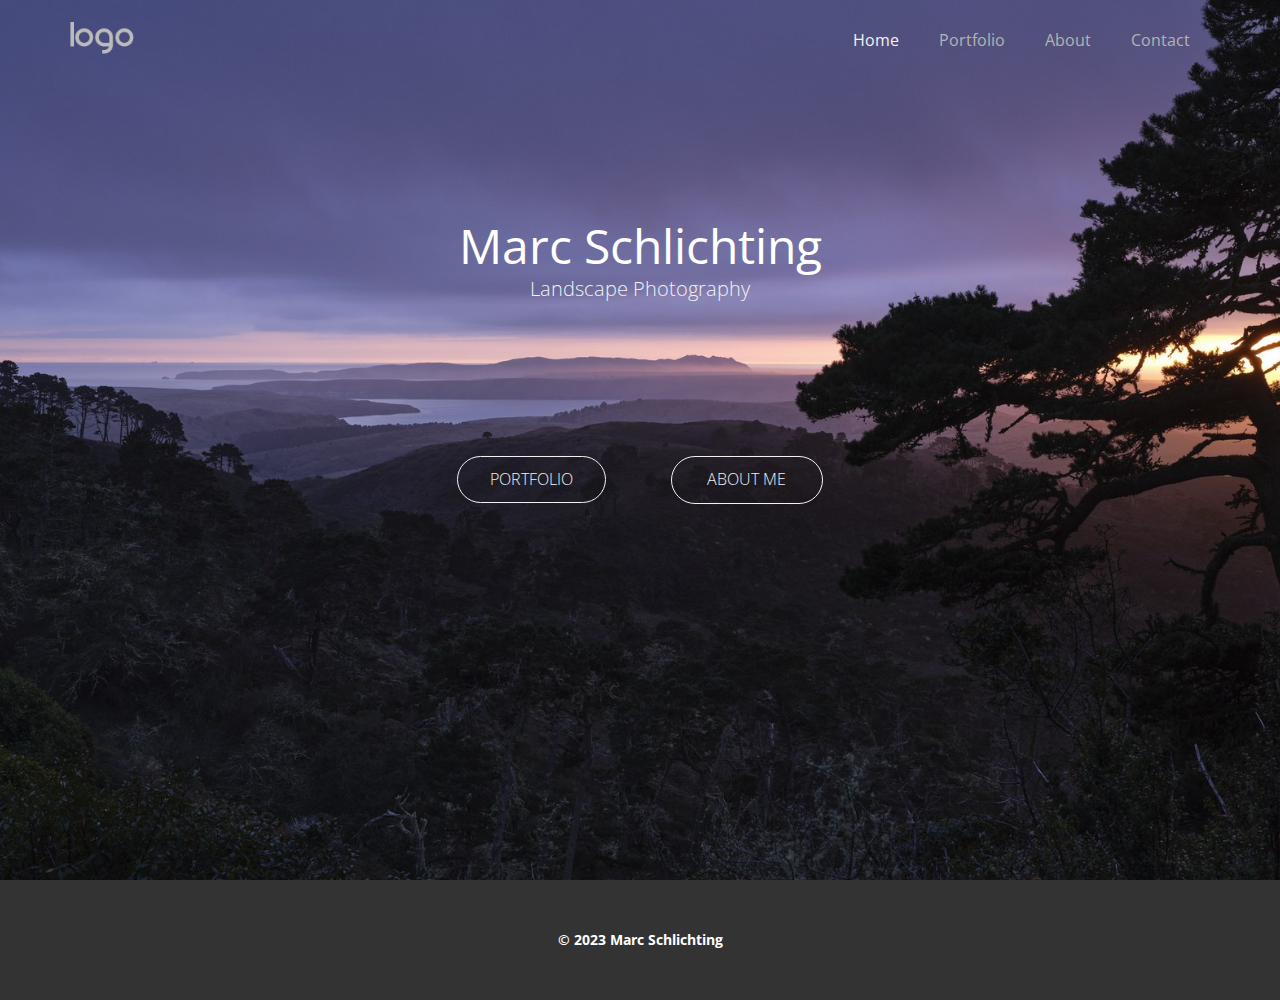
<file: index.html>
<!DOCTYPE html>
<html style="font-size: 16px;" lang="en"><head>
    <meta name="viewport" content="width=device-width, initial-scale=1.0">
    <meta charset="utf-8">
    <meta name="keywords" content="Marc Schlichting">
    <meta name="description" content="">
    <title>Home</title>
    <link rel="stylesheet" href="nicepage.css" media="screen">
<link rel="stylesheet" href="Home.css" media="screen">
    <script class="u-script" type="text/javascript" src="jquery.js" defer=""></script>
    <script class="u-script" type="text/javascript" src="nicepage.js" defer=""></script>
    <meta name="generator" content="Nicepage 6.2.1, nicepage.com">
    <link id="u-theme-google-font" rel="stylesheet" href="https://fonts.googleapis.com/css?family=Roboto:100,100i,300,300i,400,400i,500,500i,700,700i,900,900i|Open+Sans:300,300i,400,400i,500,500i,600,600i,700,700i,800,800i">
    
    
    
    <script type="application/ld+json">{
		"@context": "http://schema.org",
		"@type": "Organization",
		"name": "Site1",
		"logo": "images/default-logo.png"
}</script>
    <meta name="theme-color" content="#478ac9">
    <meta property="og:title" content="Home">
    <meta property="og:description" content="">
    <meta property="og:type" content="website">
  <meta data-intl-tel-input-cdn-path="intlTelInput/"></head>
  <body data-home-page="Home.html" data-home-page-title="Home" data-path-to-root="./" data-include-products="false" class="u-body u-overlap u-overlap-transparent u-xl-mode" data-lang="en"><header class="u-clearfix u-grey-80 u-header u-header" id="sec-8f45"><div class="u-clearfix u-sheet u-valign-middle u-sheet-1">
        <a href="https://nicepage.com" class="u-image u-logo u-image-1">
          <img src="images/default-logo.png" class="u-logo-image u-logo-image-1">
        </a>
        <nav class="u-menu u-menu-one-level u-offcanvas u-menu-1" data-responsive-from="MD">
          <div class="menu-collapse" style="font-size: 1rem; letter-spacing: 0px;">
            <a class="u-button-style u-custom-left-right-menu-spacing u-custom-padding-bottom u-custom-text-active-color u-custom-text-color u-custom-text-hover-color u-custom-top-bottom-menu-spacing u-nav-link u-text-active-palette-1-base u-text-hover-palette-2-base" href="#">
              <svg class="u-svg-link" viewBox="0 0 24 24"><use xmlns:xlink="http://www.w3.org/1999/xlink" xlink:href="#menu-hamburger"></use></svg>
              <svg class="u-svg-content" version="1.1" id="menu-hamburger" viewBox="0 0 16 16" x="0px" y="0px" xmlns:xlink="http://www.w3.org/1999/xlink" xmlns="http://www.w3.org/2000/svg"><g><rect y="1" width="16" height="2"></rect><rect y="7" width="16" height="2"></rect><rect y="13" width="16" height="2"></rect>
</g></svg>
            </a>
          </div>
          <div class="u-custom-menu u-nav-container">
            <ul class="u-nav u-unstyled u-nav-1"><li class="u-nav-item"><a class="u-button-style u-nav-link u-text-active-grey-5 u-text-grey-30 u-text-hover-grey-5" href="Home.html" style="padding: 10px 20px;">Home</a>
</li><li class="u-nav-item"><a class="u-button-style u-nav-link u-text-active-grey-5 u-text-grey-30 u-text-hover-grey-5" href="Portfolio.html" style="padding: 10px 20px;">Portfolio</a>
</li><li class="u-nav-item"><a class="u-button-style u-nav-link u-text-active-grey-5 u-text-grey-30 u-text-hover-grey-5" href="About.html" style="padding: 10px 20px;">About</a>
</li><li class="u-nav-item"><a class="u-button-style u-nav-link u-text-active-grey-5 u-text-grey-30 u-text-hover-grey-5" href="Contact.html" style="padding: 10px 20px;">Contact</a>
</li></ul>
          </div>
          <div class="u-custom-menu u-nav-container-collapse">
            <div class="u-black u-container-style u-inner-container-layout u-opacity u-opacity-95 u-sidenav">
              <div class="u-inner-container-layout u-sidenav-overflow">
                <div class="u-menu-close"></div>
                <ul class="u-align-center u-nav u-popupmenu-items u-unstyled u-nav-2"><li class="u-nav-item"><a class="u-button-style u-nav-link" href="Home.html">Home</a>
</li><li class="u-nav-item"><a class="u-button-style u-nav-link" href="Portfolio.html">Portfolio</a>
</li><li class="u-nav-item"><a class="u-button-style u-nav-link" href="About.html">About</a>
</li><li class="u-nav-item"><a class="u-button-style u-nav-link" href="Contact.html">Contact</a>
</li></ul>
              </div>
            </div>
            <div class="u-black u-menu-overlay u-opacity u-opacity-70"></div>
          </div>
        </nav>
      </div></header>
    <section class="u-align-center u-clearfix u-image u-section-1" src="" data-image-width="4096" data-image-height="2304" id="sec-e6b5">
      <div class="u-clearfix u-sheet u-sheet-1">
        <h1 class="u-align-center u-custom-font u-text u-text-default u-text-font u-text-white u-title u-text-1">Marc Schlichting</h1>
        <p class="u-align-center u-large-text u-text u-text-grey-5 u-text-variant u-text-2">Landscape Photography </p>
        <a href="Portfolio.html" class="u-active-grey-5 u-border-1 u-border-active-grey-5 u-border-grey-5 u-border-hover-grey-5 u-btn u-btn-round u-button-style u-hover-grey-5 u-none u-radius u-btn-1">Portfolio</a>
        <a href="About.html" class="u-active-grey-5 u-border-1 u-border-active-grey-5 u-border-grey-5 u-border-hover-grey-5 u-btn u-btn-round u-button-style u-hover-grey-5 u-none u-radius u-btn-2">About Me</a>
      </div>
    </section>
    
    
    
    <footer class="u-align-center u-clearfix u-footer u-grey-80 u-footer" id="sec-ac00"><div class="u-clearfix u-sheet u-valign-middle u-sheet-1">
        <p class="u-text u-text-1"><b>© 2023 Marc Schlichting</b>
        </p>
      </div></footer>
  
</body></html>
</file>
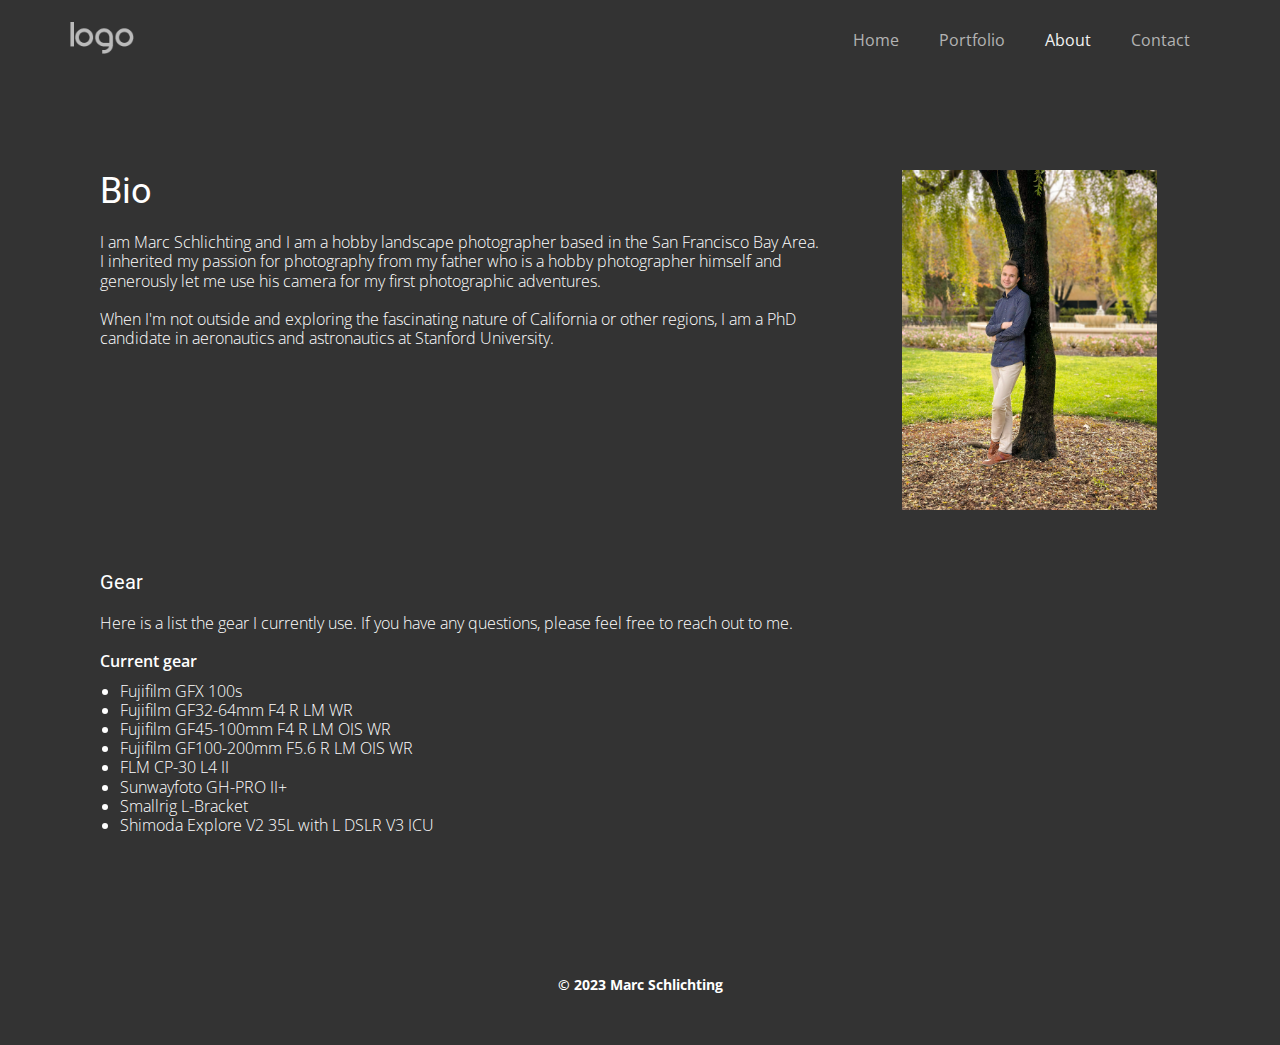
<file: About.html>
<!DOCTYPE html>
<html style="font-size: 16px;" lang="en"><head>
    <meta name="viewport" content="width=device-width, initial-scale=1.0">
    <meta charset="utf-8">
    <meta name="keywords" content="">
    <meta name="description" content="">
    <title>About</title>
    <link rel="stylesheet" href="nicepage.css" media="screen">
<link rel="stylesheet" href="About.css" media="screen">
    <script class="u-script" type="text/javascript" src="jquery.js" defer=""></script>
    <script class="u-script" type="text/javascript" src="nicepage.js" defer=""></script>
    <meta name="generator" content="Nicepage 6.2.1, nicepage.com">
    <link id="u-theme-google-font" rel="stylesheet" href="https://fonts.googleapis.com/css?family=Roboto:100,100i,300,300i,400,400i,500,500i,700,700i,900,900i|Open+Sans:300,300i,400,400i,500,500i,600,600i,700,700i,800,800i">
    
    
    
    
    <script type="application/ld+json">{
		"@context": "http://schema.org",
		"@type": "Organization",
		"name": "Site1",
		"logo": "images/default-logo.png"
}</script>
    <meta name="theme-color" content="#478ac9">
    <meta property="og:title" content="About">
    <meta property="og:description" content="">
    <meta property="og:type" content="website">
  <meta data-intl-tel-input-cdn-path="intlTelInput/"></head>
  <body data-path-to-root="./" data-include-products="false" class="u-body u-xl-mode" data-lang="en"><header class="u-clearfix u-grey-80 u-header u-header" id="sec-8f45"><div class="u-clearfix u-sheet u-valign-middle u-sheet-1">
        <a href="https://nicepage.com" class="u-image u-logo u-image-1">
          <img src="images/default-logo.png" class="u-logo-image u-logo-image-1">
        </a>
        <nav class="u-menu u-menu-one-level u-offcanvas u-menu-1" data-responsive-from="MD">
          <div class="menu-collapse" style="font-size: 1rem; letter-spacing: 0px;">
            <a class="u-button-style u-custom-left-right-menu-spacing u-custom-padding-bottom u-custom-text-active-color u-custom-text-color u-custom-text-hover-color u-custom-top-bottom-menu-spacing u-nav-link u-text-active-palette-1-base u-text-hover-palette-2-base" href="#">
              <svg class="u-svg-link" viewBox="0 0 24 24"><use xmlns:xlink="http://www.w3.org/1999/xlink" xlink:href="#menu-hamburger"></use></svg>
              <svg class="u-svg-content" version="1.1" id="menu-hamburger" viewBox="0 0 16 16" x="0px" y="0px" xmlns:xlink="http://www.w3.org/1999/xlink" xmlns="http://www.w3.org/2000/svg"><g><rect y="1" width="16" height="2"></rect><rect y="7" width="16" height="2"></rect><rect y="13" width="16" height="2"></rect>
</g></svg>
            </a>
          </div>
          <div class="u-custom-menu u-nav-container">
            <ul class="u-nav u-unstyled u-nav-1"><li class="u-nav-item"><a class="u-button-style u-nav-link u-text-active-grey-5 u-text-grey-30 u-text-hover-grey-5" href="Home.html" style="padding: 10px 20px;">Home</a>
</li><li class="u-nav-item"><a class="u-button-style u-nav-link u-text-active-grey-5 u-text-grey-30 u-text-hover-grey-5" href="Portfolio.html" style="padding: 10px 20px;">Portfolio</a>
</li><li class="u-nav-item"><a class="u-button-style u-nav-link u-text-active-grey-5 u-text-grey-30 u-text-hover-grey-5" href="About.html" style="padding: 10px 20px;">About</a>
</li><li class="u-nav-item"><a class="u-button-style u-nav-link u-text-active-grey-5 u-text-grey-30 u-text-hover-grey-5" href="Contact.html" style="padding: 10px 20px;">Contact</a>
</li></ul>
          </div>
          <div class="u-custom-menu u-nav-container-collapse">
            <div class="u-black u-container-style u-inner-container-layout u-opacity u-opacity-95 u-sidenav">
              <div class="u-inner-container-layout u-sidenav-overflow">
                <div class="u-menu-close"></div>
                <ul class="u-align-center u-nav u-popupmenu-items u-unstyled u-nav-2"><li class="u-nav-item"><a class="u-button-style u-nav-link" href="Home.html">Home</a>
</li><li class="u-nav-item"><a class="u-button-style u-nav-link" href="Portfolio.html">Portfolio</a>
</li><li class="u-nav-item"><a class="u-button-style u-nav-link" href="About.html">About</a>
</li><li class="u-nav-item"><a class="u-button-style u-nav-link" href="Contact.html">Contact</a>
</li></ul>
              </div>
            </div>
            <div class="u-black u-menu-overlay u-opacity u-opacity-70"></div>
          </div>
        </nav>
      </div></header>
    <section class="u-clearfix u-grey-80 u-section-1" id="sec-92e5">
      <div class="u-clearfix u-sheet u-sheet-1">
        <div class="data-layout-selected u-clearfix u-expanded-width u-gutter-0 u-layout-wrap u-layout-wrap-1">
          <div class="u-layout">
            <div class="u-layout-row">
              <div class="u-container-style u-layout-cell u-size-41 u-layout-cell-1">
                <div class="u-container-layout u-container-layout-1">
                  <h3 class="u-text u-text-default u-text-font u-text-1">Bio</h3>
                  <p class="u-text u-text-default u-text-2">I am Marc Schlichting and I am a hobby landscape photographer based in the San Francisco Bay Area. I inherited my passion for photography from my father who is a hobby photographer himself and generously let me use his camera for my first photographic adventures.&nbsp;<br>
                    <br>When I'm not outside and exploring the fascinating nature of California or other regions, I am a PhD candidate in aeronautics and astronautics at Stanford University.
                  </p>
                </div>
              </div>
              <div class="u-container-style u-layout-cell u-size-19 u-layout-cell-2">
                <div class="u-container-layout u-valign-top u-container-layout-2">
                  <img class="custom-expanded u-image u-image-1" src="images/IMG_24672.jpg" data-image-width="3024" data-image-height="4032">
                </div>
              </div>
            </div>
          </div>
        </div>
      </div>
    </section>
    <section class="u-clearfix u-grey-80 u-section-2" id="sec-537a">
      <div class="u-clearfix u-sheet u-sheet-1">
        <div class="u-container-style u-expanded-width u-group u-group-1">
          <div class="u-container-layout u-container-layout-1">
            <h5 class="u-text u-text-default u-text-font u-text-1">Gear</h5>
            <p class="u-text u-text-2">Here is a list the gear I currently use. If you have any questions, please feel free to reach out to me.<br>
              <br>
              <span style="font-weight: 600;">Current gear</span>
              <br>
            </p>
            <ul class="u-text u-text-3">
              <li> Fujifilm GFX 100s</li>
              <li>Fujifilm GF32-64mm F4 R LM WR</li>
              <li>Fujifilm GF45-100mm F4 R LM OIS WR</li>
              <li>Fujifilm GF100-200mm F5.6 R LM OIS WR</li>
              <li>FLM CP-30 L4 II<br>
              </li>
              <li>Sunwayfoto&nbsp;GH-PRO II+</li>
              <li>Smallrig L-Bracket</li>
              <li>Shimoda Explore V2 35L with L DSLR V3 ICU</li>
            </ul>
          </div>
        </div>
      </div>
    </section>
    
    
    
    <footer class="u-align-center u-clearfix u-footer u-grey-80 u-footer" id="sec-ac00"><div class="u-clearfix u-sheet u-valign-middle u-sheet-1">
        <p class="u-text u-text-1"><b>© 2023 Marc Schlichting</b>
        </p>
      </div></footer>
  
</body></html>
</file>
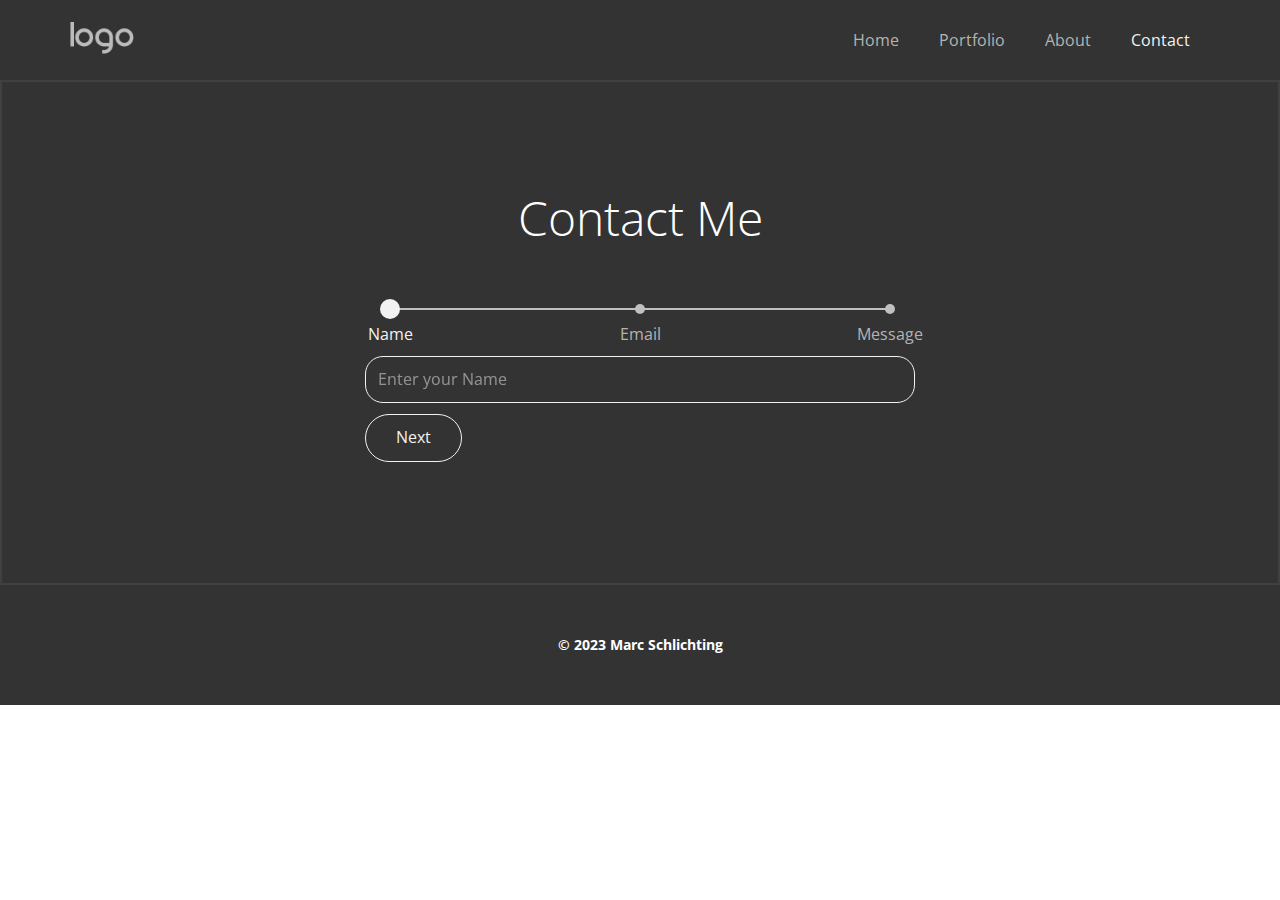
<file: Contact.html>
<!DOCTYPE html>
<html style="font-size: 16px;" lang="en"><head>
    <meta name="viewport" content="width=device-width, initial-scale=1.0">
    <meta charset="utf-8">
    <meta name="keywords" content="Contact Me">
    <meta name="description" content="">
    <title>Contact</title>
    <link rel="stylesheet" href="nicepage.css" media="screen">
<link rel="stylesheet" href="Contact.css" media="screen">
    <script class="u-script" type="text/javascript" src="jquery.js" defer=""></script>
    <script class="u-script" type="text/javascript" src="nicepage.js" defer=""></script>
    <meta name="generator" content="Nicepage 6.2.1, nicepage.com">
    <meta name="referrer" content="origin">
    <link id="u-theme-google-font" rel="stylesheet" href="https://fonts.googleapis.com/css?family=Roboto:100,100i,300,300i,400,400i,500,500i,700,700i,900,900i|Open+Sans:300,300i,400,400i,500,500i,600,600i,700,700i,800,800i">
    
    
    
    <script type="application/ld+json">{
		"@context": "http://schema.org",
		"@type": "Organization",
		"name": "Site1",
		"logo": "images/default-logo.png"
}</script>
    <meta name="theme-color" content="#478ac9">
    <meta property="og:title" content="Contact">
    <meta property="og:description" content="">
    <meta property="og:type" content="website">
  <meta data-intl-tel-input-cdn-path="intlTelInput/"></head>
  <body data-path-to-root="./" data-include-products="false" class="u-body u-xl-mode" data-lang="en"><header class="u-clearfix u-grey-80 u-header u-header" id="sec-8f45"><div class="u-clearfix u-sheet u-valign-middle u-sheet-1">
        <a href="https://nicepage.com" class="u-image u-logo u-image-1">
          <img src="images/default-logo.png" class="u-logo-image u-logo-image-1">
        </a>
        <nav class="u-menu u-menu-one-level u-offcanvas u-menu-1" data-responsive-from="MD">
          <div class="menu-collapse" style="font-size: 1rem; letter-spacing: 0px;">
            <a class="u-button-style u-custom-left-right-menu-spacing u-custom-padding-bottom u-custom-text-active-color u-custom-text-color u-custom-text-hover-color u-custom-top-bottom-menu-spacing u-nav-link u-text-active-palette-1-base u-text-hover-palette-2-base" href="#">
              <svg class="u-svg-link" viewBox="0 0 24 24"><use xmlns:xlink="http://www.w3.org/1999/xlink" xlink:href="#menu-hamburger"></use></svg>
              <svg class="u-svg-content" version="1.1" id="menu-hamburger" viewBox="0 0 16 16" x="0px" y="0px" xmlns:xlink="http://www.w3.org/1999/xlink" xmlns="http://www.w3.org/2000/svg"><g><rect y="1" width="16" height="2"></rect><rect y="7" width="16" height="2"></rect><rect y="13" width="16" height="2"></rect>
</g></svg>
            </a>
          </div>
          <div class="u-custom-menu u-nav-container">
            <ul class="u-nav u-unstyled u-nav-1"><li class="u-nav-item"><a class="u-button-style u-nav-link u-text-active-grey-5 u-text-grey-30 u-text-hover-grey-5" href="Home.html" style="padding: 10px 20px;">Home</a>
</li><li class="u-nav-item"><a class="u-button-style u-nav-link u-text-active-grey-5 u-text-grey-30 u-text-hover-grey-5" href="Portfolio.html" style="padding: 10px 20px;">Portfolio</a>
</li><li class="u-nav-item"><a class="u-button-style u-nav-link u-text-active-grey-5 u-text-grey-30 u-text-hover-grey-5" href="About.html" style="padding: 10px 20px;">About</a>
</li><li class="u-nav-item"><a class="u-button-style u-nav-link u-text-active-grey-5 u-text-grey-30 u-text-hover-grey-5" href="Contact.html" style="padding: 10px 20px;">Contact</a>
</li></ul>
          </div>
          <div class="u-custom-menu u-nav-container-collapse">
            <div class="u-black u-container-style u-inner-container-layout u-opacity u-opacity-95 u-sidenav">
              <div class="u-inner-container-layout u-sidenav-overflow">
                <div class="u-menu-close"></div>
                <ul class="u-align-center u-nav u-popupmenu-items u-unstyled u-nav-2"><li class="u-nav-item"><a class="u-button-style u-nav-link" href="Home.html">Home</a>
</li><li class="u-nav-item"><a class="u-button-style u-nav-link" href="Portfolio.html">Portfolio</a>
</li><li class="u-nav-item"><a class="u-button-style u-nav-link" href="About.html">About</a>
</li><li class="u-nav-item"><a class="u-button-style u-nav-link" href="Contact.html">Contact</a>
</li></ul>
              </div>
            </div>
            <div class="u-black u-menu-overlay u-opacity u-opacity-70"></div>
          </div>
        </nav>
      </div></header>
    <section class="u-align-center u-border-2 u-border-grey-75 u-clearfix u-grey-80 u-section-1" id="sec-34a3">
      <div class="u-clearfix u-sheet u-valign-middle u-sheet-1">
        <h2 class="u-text u-text-default u-text-1">Contact Me</h2>
        <div class="u-carousel u-carousel-duration-250 u-carousel-fade u-form u-progress-text-hidden-sm u-progress-text-hidden-xs u-form-1" data-interval="0" data-u-ride="false">
          <form action="https://forms.nicepagesrv.com/v2/form/process" class="u-clearfix u-form-spacing-10 u-form-vertical u-inner-form" style="padding: 10px" source="email" name="form">
            <div class="u-form-group u-form-progress u-form-progress-text-bottom u-form-group-1">
              <div class="u-form-progress-inner">
                <div class="u-form-progress-bar" style="width: calc((100% - var(--step-icon-size)) / 2 * 0);"></div>
                <div class="u-form-progress-step active"><span class="u-form-progress-icon u-icon"></span>
                  <span class="u-form-progress-text u-text">Name</span>
                </div>
                <div class="u-form-progress-step"><span class="u-form-progress-icon u-icon"></span>
                  <span class="u-form-progress-text u-text">Email</span>
                </div>
                <div class="u-form-progress-step"><span class="u-form-progress-icon u-icon"></span>
                  <span class="u-form-progress-text u-text">Message</span>
                </div>
              </div>
            </div>
            <div class="u-carousel-inner" role="listbox">
              <div class="u-carousel-item u-form-step u-slide u-active u-carousel-item-1">
                <div class="u-form-group u-form-name u-label-none">
                  <label for="name-3b9a" class="u-label">Name</label>
                  <input type="text" placeholder="Enter your Name" id="name-3b9a" name="name" class="u-border-grey-5 u-input u-input-rectangle u-none u-radius u-text-grey-5 u-input-1" required="">
                </div>
              </div>
              <div class="u-carousel-item u-form-step u-slide u-carousel-item-2">
                <div class="u-form-email u-form-group u-label-none u-form-group-3">
                  <label for="text-9671" class="u-label">Input</label>
                  <input type="email" placeholder="Enter a valid email address" id="text-9671" name="email" class="u-border-grey-5 u-input u-input-rectangle u-none u-radius u-text-grey-5 u-input-2" required="required">
                </div>
              </div>
              <div class="u-carousel-item u-form-step u-slide">
                <div class="u-form-group u-form-textarea u-label-none u-form-group-4">
                  <label for="textarea-1405" class="u-label">Textarea</label>
                  <textarea rows="4" cols="50" id="textarea-1405" name="textarea" class="u-border-grey-5 u-input u-input-rectangle u-none u-radius u-text-grey-5 u-input-3" required="" placeholder="Please enter your message here" autofocus="autofocus"></textarea>
                </div>
              </div>
            </div>
            <div class="u-form-group u-form-submit u-label-none">
              <a href="#" class="u-active-grey-5 u-border-1 u-border-active-grey-5 u-border-grey-5 u-border-hover-grey-5 u-btn u-btn-round u-btn-step u-btn-step-prev u-button-style u-hover-grey-5 u-none u-radius u-hidden u-btn-1">Back</a>
              <a href="#" class="u-active-grey-5 u-border-1 u-border-active-grey-5 u-border-grey-5 u-border-hover-grey-5 u-btn u-btn-round u-btn-step u-btn-step-next u-button-style u-hover-grey-5 u-none u-radius u-btn-1">Next</a>
              <a href="#" class="u-active-grey-5 u-border-1 u-border-active-grey-5 u-border-grey-5 u-border-hover-grey-5 u-btn u-btn-round u-btn-submit u-button-style u-hover-grey-5 u-none u-radius u-hidden u-btn-1">Submit</a>
              <input type="submit" value="submit" class="u-form-control-hidden">
            </div>
            <div class="u-form-send-message u-form-send-success"> Thank you! Your message has been sent. </div>
            <div class="u-form-send-error u-form-send-message"> Unable to send your message. Please fix errors then try again. </div>
            <input type="hidden" value="" name="recaptchaResponse">
            <input type="hidden" name="formServices" value="b2958831-1dfa-2536-2f80-d89a2c58ec8d">
          </form>
        </div>
      </div>
    </section>
    
    
    
    <footer class="u-align-center u-clearfix u-footer u-grey-80 u-footer" id="sec-ac00"><div class="u-clearfix u-sheet u-valign-middle u-sheet-1">
        <p class="u-text u-text-1"><b>© 2023 Marc Schlichting</b>
        </p>
      </div></footer>
  
</body></html>
</file>
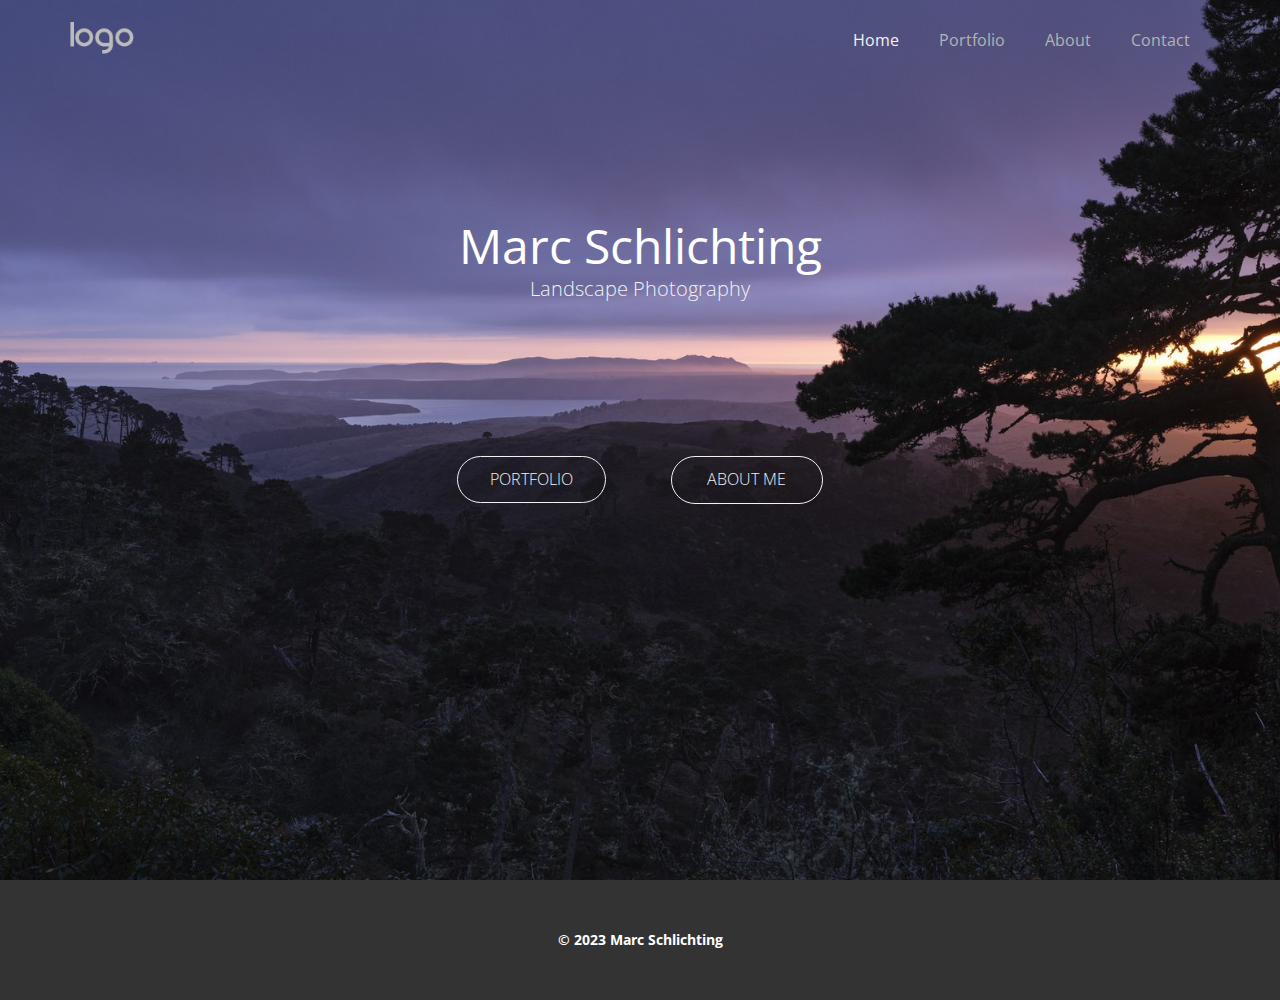
<file: Home.html>
<!DOCTYPE html>
<html style="font-size: 16px;" lang="en"><head>
    <meta name="viewport" content="width=device-width, initial-scale=1.0">
    <meta charset="utf-8">
    <meta name="keywords" content="Marc Schlichting">
    <meta name="description" content="">
    <title>Home</title>
    <link rel="stylesheet" href="nicepage.css" media="screen">
<link rel="stylesheet" href="Home.css" media="screen">
    <script class="u-script" type="text/javascript" src="jquery.js" defer=""></script>
    <script class="u-script" type="text/javascript" src="nicepage.js" defer=""></script>
    <meta name="generator" content="Nicepage 6.2.1, nicepage.com">
    <link id="u-theme-google-font" rel="stylesheet" href="https://fonts.googleapis.com/css?family=Roboto:100,100i,300,300i,400,400i,500,500i,700,700i,900,900i|Open+Sans:300,300i,400,400i,500,500i,600,600i,700,700i,800,800i">
    
    
    
    <script type="application/ld+json">{
		"@context": "http://schema.org",
		"@type": "Organization",
		"name": "Site1",
		"logo": "images/default-logo.png"
}</script>
    <meta name="theme-color" content="#478ac9">
    <meta property="og:title" content="Home">
    <meta property="og:description" content="">
    <meta property="og:type" content="website">
  <meta data-intl-tel-input-cdn-path="intlTelInput/"></head>
  <body data-path-to-root="./" data-include-products="false" class="u-body u-overlap u-overlap-transparent u-xl-mode" data-lang="en"><header class="u-clearfix u-grey-80 u-header u-header" id="sec-8f45"><div class="u-clearfix u-sheet u-valign-middle u-sheet-1">
        <a href="https://nicepage.com" class="u-image u-logo u-image-1">
          <img src="images/default-logo.png" class="u-logo-image u-logo-image-1">
        </a>
        <nav class="u-menu u-menu-one-level u-offcanvas u-menu-1" data-responsive-from="MD">
          <div class="menu-collapse" style="font-size: 1rem; letter-spacing: 0px;">
            <a class="u-button-style u-custom-left-right-menu-spacing u-custom-padding-bottom u-custom-text-active-color u-custom-text-color u-custom-text-hover-color u-custom-top-bottom-menu-spacing u-nav-link u-text-active-palette-1-base u-text-hover-palette-2-base" href="#">
              <svg class="u-svg-link" viewBox="0 0 24 24"><use xmlns:xlink="http://www.w3.org/1999/xlink" xlink:href="#menu-hamburger"></use></svg>
              <svg class="u-svg-content" version="1.1" id="menu-hamburger" viewBox="0 0 16 16" x="0px" y="0px" xmlns:xlink="http://www.w3.org/1999/xlink" xmlns="http://www.w3.org/2000/svg"><g><rect y="1" width="16" height="2"></rect><rect y="7" width="16" height="2"></rect><rect y="13" width="16" height="2"></rect>
</g></svg>
            </a>
          </div>
          <div class="u-custom-menu u-nav-container">
            <ul class="u-nav u-unstyled u-nav-1"><li class="u-nav-item"><a class="u-button-style u-nav-link u-text-active-grey-5 u-text-grey-30 u-text-hover-grey-5" href="Home.html" style="padding: 10px 20px;">Home</a>
</li><li class="u-nav-item"><a class="u-button-style u-nav-link u-text-active-grey-5 u-text-grey-30 u-text-hover-grey-5" href="Portfolio.html" style="padding: 10px 20px;">Portfolio</a>
</li><li class="u-nav-item"><a class="u-button-style u-nav-link u-text-active-grey-5 u-text-grey-30 u-text-hover-grey-5" href="About.html" style="padding: 10px 20px;">About</a>
</li><li class="u-nav-item"><a class="u-button-style u-nav-link u-text-active-grey-5 u-text-grey-30 u-text-hover-grey-5" href="Contact.html" style="padding: 10px 20px;">Contact</a>
</li></ul>
          </div>
          <div class="u-custom-menu u-nav-container-collapse">
            <div class="u-black u-container-style u-inner-container-layout u-opacity u-opacity-95 u-sidenav">
              <div class="u-inner-container-layout u-sidenav-overflow">
                <div class="u-menu-close"></div>
                <ul class="u-align-center u-nav u-popupmenu-items u-unstyled u-nav-2"><li class="u-nav-item"><a class="u-button-style u-nav-link" href="Home.html">Home</a>
</li><li class="u-nav-item"><a class="u-button-style u-nav-link" href="Portfolio.html">Portfolio</a>
</li><li class="u-nav-item"><a class="u-button-style u-nav-link" href="About.html">About</a>
</li><li class="u-nav-item"><a class="u-button-style u-nav-link" href="Contact.html">Contact</a>
</li></ul>
              </div>
            </div>
            <div class="u-black u-menu-overlay u-opacity u-opacity-70"></div>
          </div>
        </nav>
      </div></header>
    <section class="u-align-center u-clearfix u-image u-section-1" src="" data-image-width="4096" data-image-height="2304" id="sec-e6b5">
      <div class="u-clearfix u-sheet u-sheet-1">
        <h1 class="u-align-center u-custom-font u-text u-text-default u-text-font u-text-white u-title u-text-1">Marc Schlichting</h1>
        <p class="u-align-center u-large-text u-text u-text-grey-5 u-text-variant u-text-2">Landscape Photography </p>
        <a href="Portfolio.html" class="u-active-grey-5 u-border-1 u-border-active-grey-5 u-border-grey-5 u-border-hover-grey-5 u-btn u-btn-round u-button-style u-hover-grey-5 u-none u-radius u-btn-1">Portfolio</a>
        <a href="About.html" class="u-active-grey-5 u-border-1 u-border-active-grey-5 u-border-grey-5 u-border-hover-grey-5 u-btn u-btn-round u-button-style u-hover-grey-5 u-none u-radius u-btn-2">About Me</a>
      </div>
    </section>
    
    
    
    <footer class="u-align-center u-clearfix u-footer u-grey-80 u-footer" id="sec-ac00"><div class="u-clearfix u-sheet u-valign-middle u-sheet-1">
        <p class="u-text u-text-1"><b>© 2023 Marc Schlichting</b>
        </p>
      </div></footer>
  
</body></html>
</file>
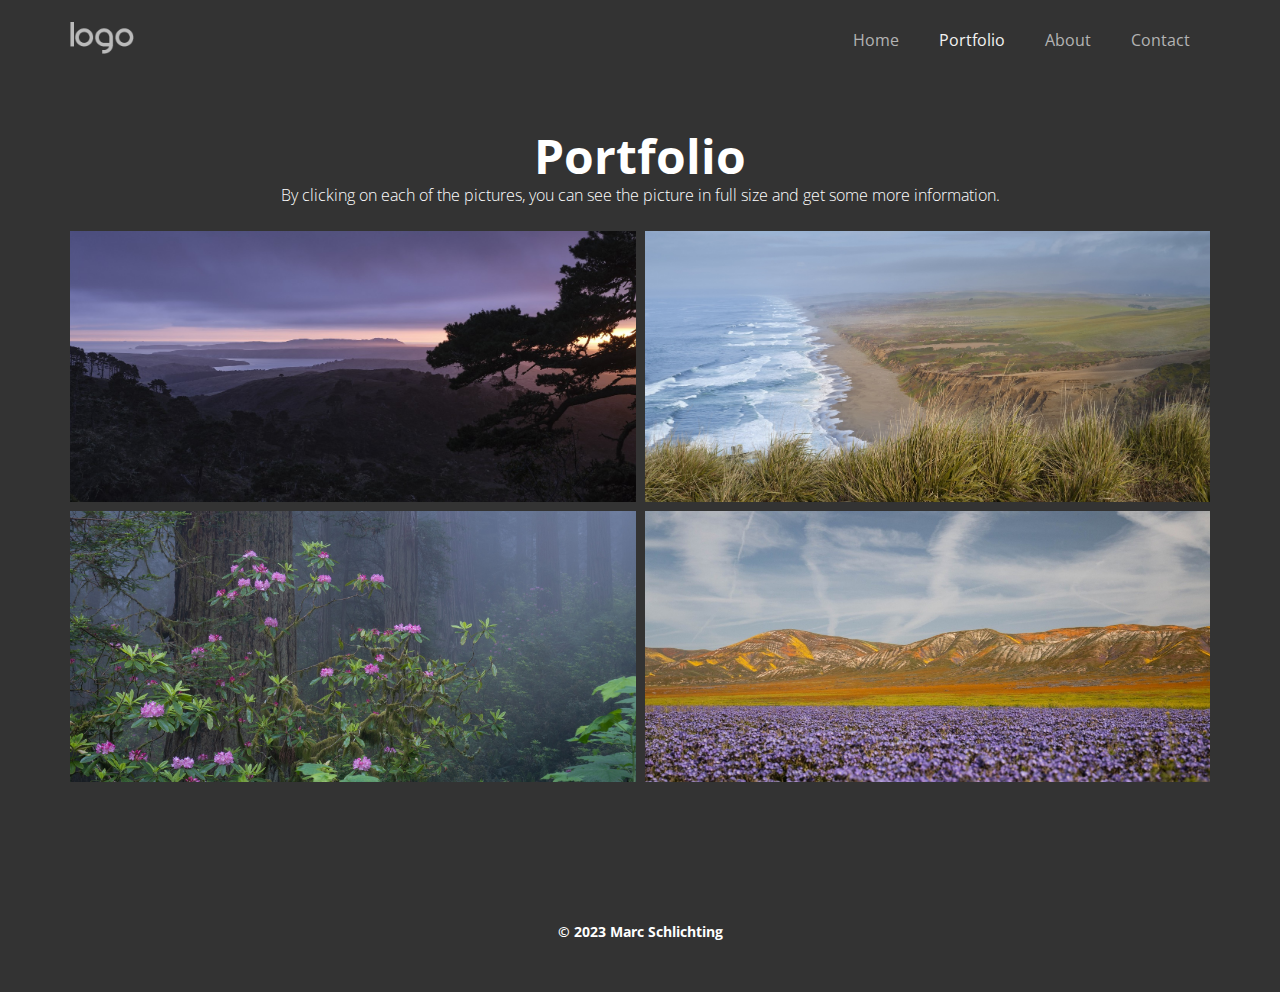
<file: Portfolio.html>
<!DOCTYPE html>
<html style="font-size: 16px;" lang="en"><head>
    <meta name="viewport" content="width=device-width, initial-scale=1.0">
    <meta charset="utf-8">
    <meta name="keywords" content="Portfolio">
    <meta name="description" content="">
    <title>Portfolio</title>
    <link rel="stylesheet" href="nicepage.css" media="screen">
<link rel="stylesheet" href="Portfolio.css" media="screen">
    <script class="u-script" type="text/javascript" src="jquery.js" defer=""></script>
    <script class="u-script" type="text/javascript" src="nicepage.js" defer=""></script>
    <meta name="generator" content="Nicepage 6.2.1, nicepage.com">
    <link id="u-theme-google-font" rel="stylesheet" href="https://fonts.googleapis.com/css?family=Roboto:100,100i,300,300i,400,400i,500,500i,700,700i,900,900i|Open+Sans:300,300i,400,400i,500,500i,600,600i,700,700i,800,800i">
    
    
    
    <script type="application/ld+json">{
		"@context": "http://schema.org",
		"@type": "Organization",
		"name": "Site1",
		"logo": "images/default-logo.png"
}</script>
    <meta name="theme-color" content="#478ac9">
    <meta property="og:title" content="Portfolio">
    <meta property="og:description" content="">
    <meta property="og:type" content="website">
  <meta data-intl-tel-input-cdn-path="intlTelInput/"></head>
  <body data-path-to-root="./" data-include-products="false" class="u-body u-xl-mode" data-lang="en"><header class="u-clearfix u-grey-80 u-header u-header" id="sec-8f45"><div class="u-clearfix u-sheet u-valign-middle u-sheet-1">
        <a href="https://nicepage.com" class="u-image u-logo u-image-1">
          <img src="images/default-logo.png" class="u-logo-image u-logo-image-1">
        </a>
        <nav class="u-menu u-menu-one-level u-offcanvas u-menu-1" data-responsive-from="MD">
          <div class="menu-collapse" style="font-size: 1rem; letter-spacing: 0px;">
            <a class="u-button-style u-custom-left-right-menu-spacing u-custom-padding-bottom u-custom-text-active-color u-custom-text-color u-custom-text-hover-color u-custom-top-bottom-menu-spacing u-nav-link u-text-active-palette-1-base u-text-hover-palette-2-base" href="#">
              <svg class="u-svg-link" viewBox="0 0 24 24"><use xmlns:xlink="http://www.w3.org/1999/xlink" xlink:href="#menu-hamburger"></use></svg>
              <svg class="u-svg-content" version="1.1" id="menu-hamburger" viewBox="0 0 16 16" x="0px" y="0px" xmlns:xlink="http://www.w3.org/1999/xlink" xmlns="http://www.w3.org/2000/svg"><g><rect y="1" width="16" height="2"></rect><rect y="7" width="16" height="2"></rect><rect y="13" width="16" height="2"></rect>
</g></svg>
            </a>
          </div>
          <div class="u-custom-menu u-nav-container">
            <ul class="u-nav u-unstyled u-nav-1"><li class="u-nav-item"><a class="u-button-style u-nav-link u-text-active-grey-5 u-text-grey-30 u-text-hover-grey-5" href="Home.html" style="padding: 10px 20px;">Home</a>
</li><li class="u-nav-item"><a class="u-button-style u-nav-link u-text-active-grey-5 u-text-grey-30 u-text-hover-grey-5" href="Portfolio.html" style="padding: 10px 20px;">Portfolio</a>
</li><li class="u-nav-item"><a class="u-button-style u-nav-link u-text-active-grey-5 u-text-grey-30 u-text-hover-grey-5" href="About.html" style="padding: 10px 20px;">About</a>
</li><li class="u-nav-item"><a class="u-button-style u-nav-link u-text-active-grey-5 u-text-grey-30 u-text-hover-grey-5" href="Contact.html" style="padding: 10px 20px;">Contact</a>
</li></ul>
          </div>
          <div class="u-custom-menu u-nav-container-collapse">
            <div class="u-black u-container-style u-inner-container-layout u-opacity u-opacity-95 u-sidenav">
              <div class="u-inner-container-layout u-sidenav-overflow">
                <div class="u-menu-close"></div>
                <ul class="u-align-center u-nav u-popupmenu-items u-unstyled u-nav-2"><li class="u-nav-item"><a class="u-button-style u-nav-link" href="Home.html">Home</a>
</li><li class="u-nav-item"><a class="u-button-style u-nav-link" href="Portfolio.html">Portfolio</a>
</li><li class="u-nav-item"><a class="u-button-style u-nav-link" href="About.html">About</a>
</li><li class="u-nav-item"><a class="u-button-style u-nav-link" href="Contact.html">Contact</a>
</li></ul>
              </div>
            </div>
            <div class="u-black u-menu-overlay u-opacity u-opacity-70"></div>
          </div>
        </nav>
      </div></header>
    <section class="u-align-center u-clearfix u-container-align-center u-grey-80 u-section-1" id="sec-7b5b">
      <div class="u-clearfix u-sheet u-sheet-1">
        <h2 class="u-align-center u-custom-font u-text u-text-default u-text-font u-text-1">Portfolio</h2>
        <p class="u-align-center u-text u-text-2">By clicking on each of the pictures, you can see the picture in full size and get some more information.</p>
        <div class="u-expanded-width u-gallery u-layout-grid u-lightbox u-show-text-on-hover u-gallery-1">
          <div class="u-gallery-inner u-gallery-inner-1">
            <div class="u-effect-fade u-gallery-item">
              <div class="u-back-slide" data-image-width="4096" data-image-height="1512">
                <img class="u-back-image u-expanded" src="images/DSCF0206.jpg">
              </div>
              <div class="u-over-slide u-shading u-over-slide-1"></div>
            </div>
            <div class="u-effect-fade u-gallery-item">
              <div class="u-back-slide" data-image-width="4096" data-image-height="1512">
                <img class="u-back-image u-expanded" src="images/2023-12-2020-17-01BR8S4.jpg">
              </div>
              <div class="u-over-slide u-shading u-over-slide-2"></div>
            </div>
            <div class="u-effect-fade u-gallery-item">
              <div class="u-back-slide" data-image-width="4096" data-image-height="2731">
                <img class="u-back-image u-expanded" src="images/_MG_5969.jpg">
              </div>
              <div class="u-over-slide u-shading u-over-slide-3"></div>
            </div>
            <div class="u-effect-fade u-gallery-item">
              <div class="u-back-slide" data-image-width="4096" data-image-height="2729">
                <img class="u-back-image u-expanded" src="images/75ad0c7c-855e-4bbc-9a7b-6ca9af7d61ea.jpg">
              </div>
              <div class="u-over-slide u-shading u-over-slide-4"></div>
            </div>
          </div>
        </div>
      </div>
    </section>
    
    
    
    <footer class="u-align-center u-clearfix u-footer u-grey-80 u-footer" id="sec-ac00"><div class="u-clearfix u-sheet u-valign-middle u-sheet-1">
        <p class="u-text u-text-1"><b>© 2023 Marc Schlichting</b>
        </p>
      </div></footer>
  
</body></html>
</file>
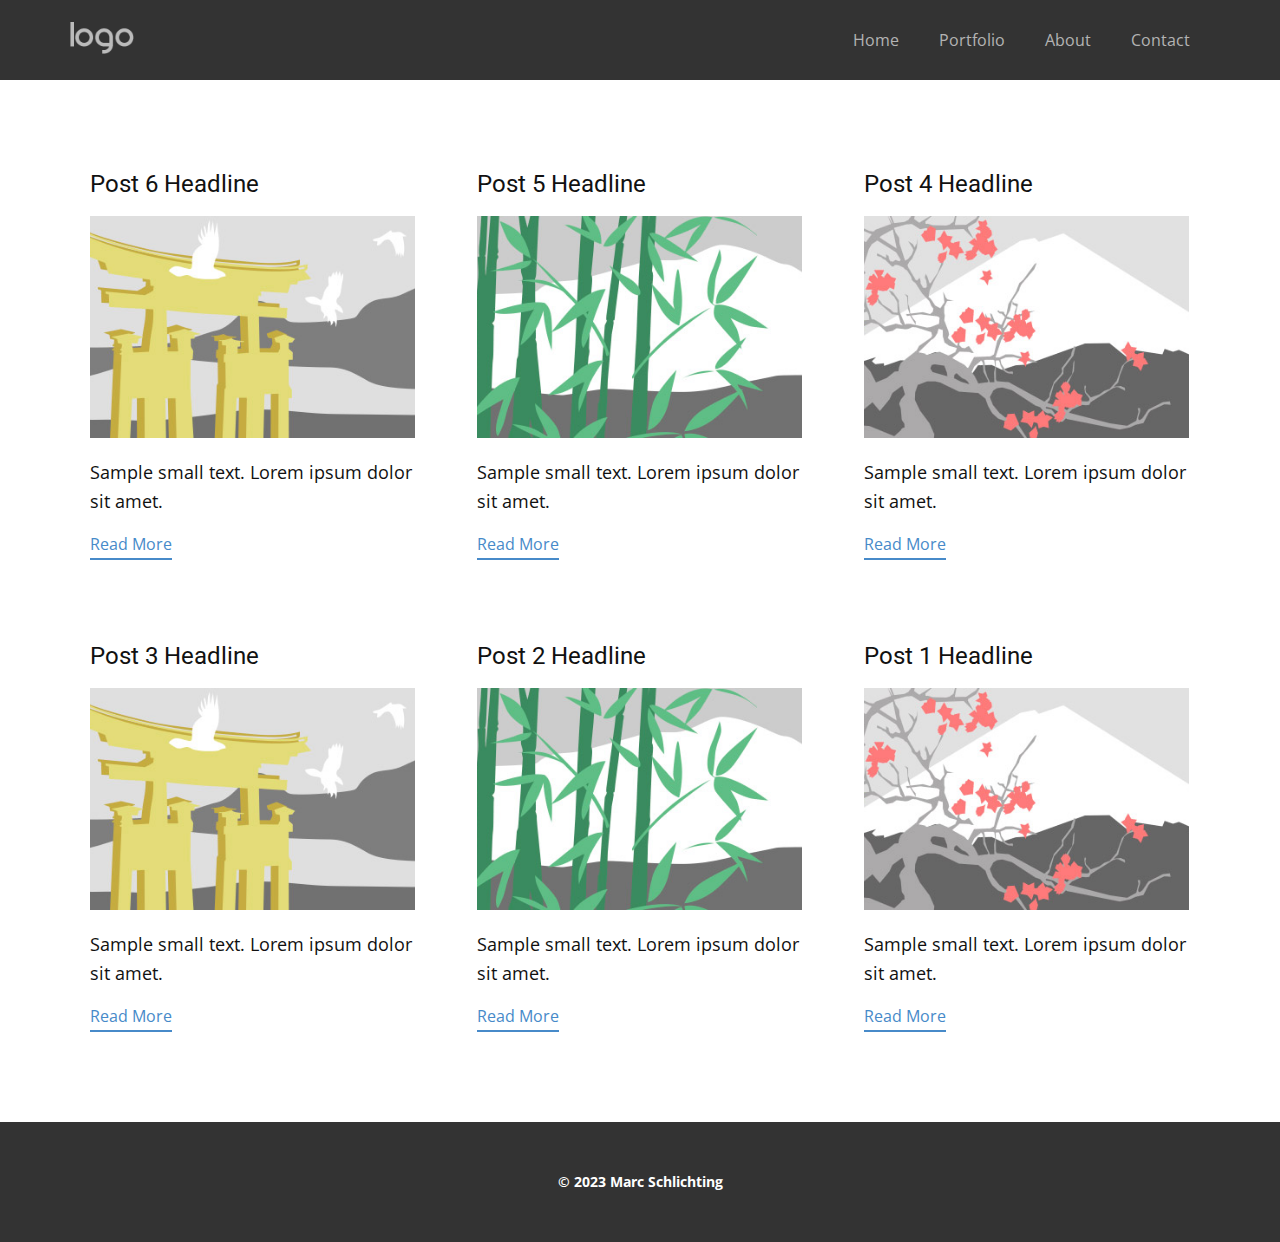
<file: blog/blog.html>
<!DOCTYPE html>
<html style="font-size: 16px;" lang="en"><head>
    <meta name="viewport" content="width=device-width, initial-scale=1.0">
    <meta charset="utf-8">
    <meta name="keywords" content="">
    <meta name="description" content="">
    <title>Blog</title>
    <link rel="stylesheet" href="../nicepage.css" media="screen">
<link rel="stylesheet" href="../Blog-Template.css" media="screen">
    <script class="u-script" type="text/javascript" src="../jquery.js" defer=""></script>
    <script class="u-script" type="text/javascript" src="../nicepage.js" defer=""></script>
    <meta name="generator" content="Nicepage 6.2.1, nicepage.com">
    <link id="u-theme-google-font" rel="stylesheet" href="https://fonts.googleapis.com/css?family=Roboto:100,100i,300,300i,400,400i,500,500i,700,700i,900,900i|Open+Sans:300,300i,400,400i,500,500i,600,600i,700,700i,800,800i">
    
    
    
    <script type="application/ld+json">{
		"@context": "http://schema.org",
		"@type": "Organization",
		"name": "Site1",
		"logo": "images/default-logo.png"
}</script>
    <meta name="theme-color" content="#478ac9">
  <meta data-intl-tel-input-cdn-path="intlTelInput/"></head>
  <body data-path-to-root="./" data-include-products="false" class="u-body u-xl-mode" data-lang="en"><header class="u-clearfix u-grey-80 u-header u-header" id="sec-8f45"><div class="u-clearfix u-sheet u-valign-middle u-sheet-1">
        <a href="https://nicepage.com" class="u-image u-logo u-image-1">
          <img src="../images/default-logo.png" class="u-logo-image u-logo-image-1">
        </a>
        <nav class="u-menu u-menu-one-level u-offcanvas u-menu-1" data-responsive-from="MD">
          <div class="menu-collapse" style="font-size: 1rem; letter-spacing: 0px;">
            <a class="u-button-style u-custom-left-right-menu-spacing u-custom-padding-bottom u-custom-text-active-color u-custom-text-color u-custom-text-hover-color u-custom-top-bottom-menu-spacing u-nav-link u-text-active-palette-1-base u-text-hover-palette-2-base" href="#">
              <svg class="u-svg-link" viewBox="0 0 24 24"><use xmlns:xlink="http://www.w3.org/1999/xlink" xlink:href="#menu-hamburger"></use></svg>
              <svg class="u-svg-content" version="1.1" id="menu-hamburger" viewBox="0 0 16 16" x="0px" y="0px" xmlns:xlink="http://www.w3.org/1999/xlink" xmlns="http://www.w3.org/2000/svg"><g><rect y="1" width="16" height="2"></rect><rect y="7" width="16" height="2"></rect><rect y="13" width="16" height="2"></rect>
</g></svg>
            </a>
          </div>
          <div class="u-custom-menu u-nav-container">
            <ul class="u-nav u-unstyled u-nav-1"><li class="u-nav-item"><a class="u-button-style u-nav-link u-text-active-grey-5 u-text-grey-30 u-text-hover-grey-5" href="../Home.html" style="padding: 10px 20px;">Home</a>
</li><li class="u-nav-item"><a class="u-button-style u-nav-link u-text-active-grey-5 u-text-grey-30 u-text-hover-grey-5" href="../Portfolio.html" style="padding: 10px 20px;">Portfolio</a>
</li><li class="u-nav-item"><a class="u-button-style u-nav-link u-text-active-grey-5 u-text-grey-30 u-text-hover-grey-5" href="../About.html" style="padding: 10px 20px;">About</a>
</li><li class="u-nav-item"><a class="u-button-style u-nav-link u-text-active-grey-5 u-text-grey-30 u-text-hover-grey-5" href="../Contact.html" style="padding: 10px 20px;">Contact</a>
</li></ul>
          </div>
          <div class="u-custom-menu u-nav-container-collapse">
            <div class="u-black u-container-style u-inner-container-layout u-opacity u-opacity-95 u-sidenav">
              <div class="u-inner-container-layout u-sidenav-overflow">
                <div class="u-menu-close"></div>
                <ul class="u-align-center u-nav u-popupmenu-items u-unstyled u-nav-2"><li class="u-nav-item"><a class="u-button-style u-nav-link" href="../Home.html">Home</a>
</li><li class="u-nav-item"><a class="u-button-style u-nav-link" href="../Portfolio.html">Portfolio</a>
</li><li class="u-nav-item"><a class="u-button-style u-nav-link" href="../About.html">About</a>
</li><li class="u-nav-item"><a class="u-button-style u-nav-link" href="../Contact.html">Contact</a>
</li></ul>
              </div>
            </div>
            <div class="u-black u-menu-overlay u-opacity u-opacity-70"></div>
          </div>
        </nav>
      </div></header>
    <section class="u-clearfix u-section-1" id="sec-6b10">
      <div class="u-clearfix u-sheet u-valign-middle u-sheet-1"><!--blog--><!--blog_options_json--><!--{"type":"Recent","source":"","tags":"","count":""}--><!--/blog_options_json-->
        <div class="u-blog u-expanded-width u-repeater u-repeater-1"><!--blog_post-->
          <div class="u-blog-post u-container-style u-repeater-item u-white u-repeater-item-1">
            <div class="u-container-layout u-similar-container u-valign-top u-container-layout-1"><!--blog_post_header-->
              <h4 class="u-blog-control u-text u-text-1">
                <a class="u-post-header-link" href="../blog/post-5.html">Post 6 Headline</a>
              </h4><!--/blog_post_header--><!--blog_post_image-->
              <a class="u-post-header-link" href="../blog/post-5.html"><img alt="" class="u-blog-control u-expanded-width u-image u-image-default u-image-1" src="../images/8ad73f3c.jpeg"></a><!--/blog_post_image--><!--blog_post_content-->
              <div class="u-blog-control u-post-content u-text u-text-2 fr-view">Sample small text. Lorem ipsum dolor sit amet.</div><!--/blog_post_content--><!--blog_post_readmore-->
              <a href="../blog/post-5.html" class="u-blog-control u-border-2 u-border-palette-1-base u-btn u-btn-rectangle u-button-style u-none u-btn-1"><!--blog_post_readmore_content--><!--options_json--><!--{"content":"","defaultValue":"Read More"}--><!--/options_json-->Read More<!--/blog_post_readmore_content--></a><!--/blog_post_readmore-->
            </div>
          </div><div class="u-blog-post u-container-style u-repeater-item u-video-cover u-white">
            <div class="u-container-layout u-similar-container u-valign-top u-container-layout-2"><!--blog_post_header-->
              <h4 class="u-blog-control u-text u-text-3">
                <a class="u-post-header-link" href="../blog/post-4.html">Post 5 Headline</a>
              </h4><!--/blog_post_header--><!--blog_post_image-->
              <a class="u-post-header-link" href="../blog/post-4.html"><img alt="" class="u-blog-control u-expanded-width u-image u-image-default u-image-2" src="../images/68f64b9d.jpeg"></a><!--/blog_post_image--><!--blog_post_content-->
              <div class="u-blog-control u-post-content u-text u-text-4 fr-view">Sample small text. Lorem ipsum dolor sit amet.</div><!--/blog_post_content--><!--blog_post_readmore-->
              <a href="../blog/post-4.html" class="u-blog-control u-border-2 u-border-palette-1-base u-btn u-btn-rectangle u-button-style u-none u-btn-2"><!--blog_post_readmore_content--><!--options_json--><!--{"content":"","defaultValue":"Read More"}--><!--/options_json-->Read More<!--/blog_post_readmore_content--></a><!--/blog_post_readmore-->
            </div>
          </div><div class="u-blog-post u-container-style u-repeater-item u-video-cover u-white">
            <div class="u-container-layout u-similar-container u-valign-top u-container-layout-3"><!--blog_post_header-->
              <h4 class="u-blog-control u-text u-text-5">
                <a class="u-post-header-link" href="../blog/post-3.html">Post 4 Headline</a>
              </h4><!--/blog_post_header--><!--blog_post_image-->
              <a class="u-post-header-link" href="../blog/post-3.html"><img alt="" class="u-blog-control u-expanded-width u-image u-image-default u-image-3" src="../images/0fd3416c.jpeg"></a><!--/blog_post_image--><!--blog_post_content-->
              <div class="u-blog-control u-post-content u-text u-text-6 fr-view">Sample small text. Lorem ipsum dolor sit amet.</div><!--/blog_post_content--><!--blog_post_readmore-->
              <a href="../blog/post-3.html" class="u-blog-control u-border-2 u-border-palette-1-base u-btn u-btn-rectangle u-button-style u-none u-btn-3"><!--blog_post_readmore_content--><!--options_json--><!--{"content":"","defaultValue":"Read More"}--><!--/options_json-->Read More<!--/blog_post_readmore_content--></a><!--/blog_post_readmore-->
            </div>
          </div><div class="u-blog-post u-container-style u-repeater-item u-white u-repeater-item-1">
            <div class="u-container-layout u-similar-container u-valign-top u-container-layout-1"><!--blog_post_header-->
              <h4 class="u-blog-control u-text u-text-1">
                <a class="u-post-header-link" href="../blog/post-2.html">Post 3 Headline</a>
              </h4><!--/blog_post_header--><!--blog_post_image-->
              <a class="u-post-header-link" href="../blog/post-2.html"><img alt="" class="u-blog-control u-expanded-width u-image u-image-default u-image-1" src="../images/8ad73f3c.jpeg"></a><!--/blog_post_image--><!--blog_post_content-->
              <div class="u-blog-control u-post-content u-text u-text-2 fr-view">Sample small text. Lorem ipsum dolor sit amet.</div><!--/blog_post_content--><!--blog_post_readmore-->
              <a href="../blog/post-2.html" class="u-blog-control u-border-2 u-border-palette-1-base u-btn u-btn-rectangle u-button-style u-none u-btn-1"><!--blog_post_readmore_content--><!--options_json--><!--{"content":"","defaultValue":"Read More"}--><!--/options_json-->Read More<!--/blog_post_readmore_content--></a><!--/blog_post_readmore-->
            </div>
          </div><div class="u-blog-post u-container-style u-repeater-item u-video-cover u-white">
            <div class="u-container-layout u-similar-container u-valign-top u-container-layout-2"><!--blog_post_header-->
              <h4 class="u-blog-control u-text u-text-3">
                <a class="u-post-header-link" href="../blog/post-1.html">Post 2 Headline</a>
              </h4><!--/blog_post_header--><!--blog_post_image-->
              <a class="u-post-header-link" href="../blog/post-1.html"><img alt="" class="u-blog-control u-expanded-width u-image u-image-default u-image-2" src="../images/68f64b9d.jpeg"></a><!--/blog_post_image--><!--blog_post_content-->
              <div class="u-blog-control u-post-content u-text u-text-4 fr-view">Sample small text. Lorem ipsum dolor sit amet.</div><!--/blog_post_content--><!--blog_post_readmore-->
              <a href="../blog/post-1.html" class="u-blog-control u-border-2 u-border-palette-1-base u-btn u-btn-rectangle u-button-style u-none u-btn-2"><!--blog_post_readmore_content--><!--options_json--><!--{"content":"","defaultValue":"Read More"}--><!--/options_json-->Read More<!--/blog_post_readmore_content--></a><!--/blog_post_readmore-->
            </div>
          </div><div class="u-blog-post u-container-style u-repeater-item u-video-cover u-white">
            <div class="u-container-layout u-similar-container u-valign-top u-container-layout-3"><!--blog_post_header-->
              <h4 class="u-blog-control u-text u-text-5">
                <a class="u-post-header-link" href="../blog/post.html">Post 1 Headline</a>
              </h4><!--/blog_post_header--><!--blog_post_image-->
              <a class="u-post-header-link" href="../blog/post.html"><img alt="" class="u-blog-control u-expanded-width u-image u-image-default u-image-3" src="../images/0fd3416c.jpeg"></a><!--/blog_post_image--><!--blog_post_content-->
              <div class="u-blog-control u-post-content u-text u-text-6 fr-view">Sample small text. Lorem ipsum dolor sit amet.</div><!--/blog_post_content--><!--blog_post_readmore-->
              <a href="../blog/post.html" class="u-blog-control u-border-2 u-border-palette-1-base u-btn u-btn-rectangle u-button-style u-none u-btn-3"><!--blog_post_readmore_content--><!--options_json--><!--{"content":"","defaultValue":"Read More"}--><!--/options_json-->Read More<!--/blog_post_readmore_content--></a><!--/blog_post_readmore-->
            </div>
          </div><!--/blog_post--><!--blog_post-->
          <!--/blog_post--><!--blog_post-->
          <!--/blog_post-->
        </div><!--/blog-->
      </div>
    </section>
    
    
    
    <footer class="u-align-center u-clearfix u-footer u-grey-80 u-footer" id="sec-ac00"><div class="u-clearfix u-sheet u-valign-middle u-sheet-1">
        <p class="u-text u-text-1"><b>© 2023 Marc Schlichting</b>
        </p>
      </div></footer>
  
</body></html>
</file>
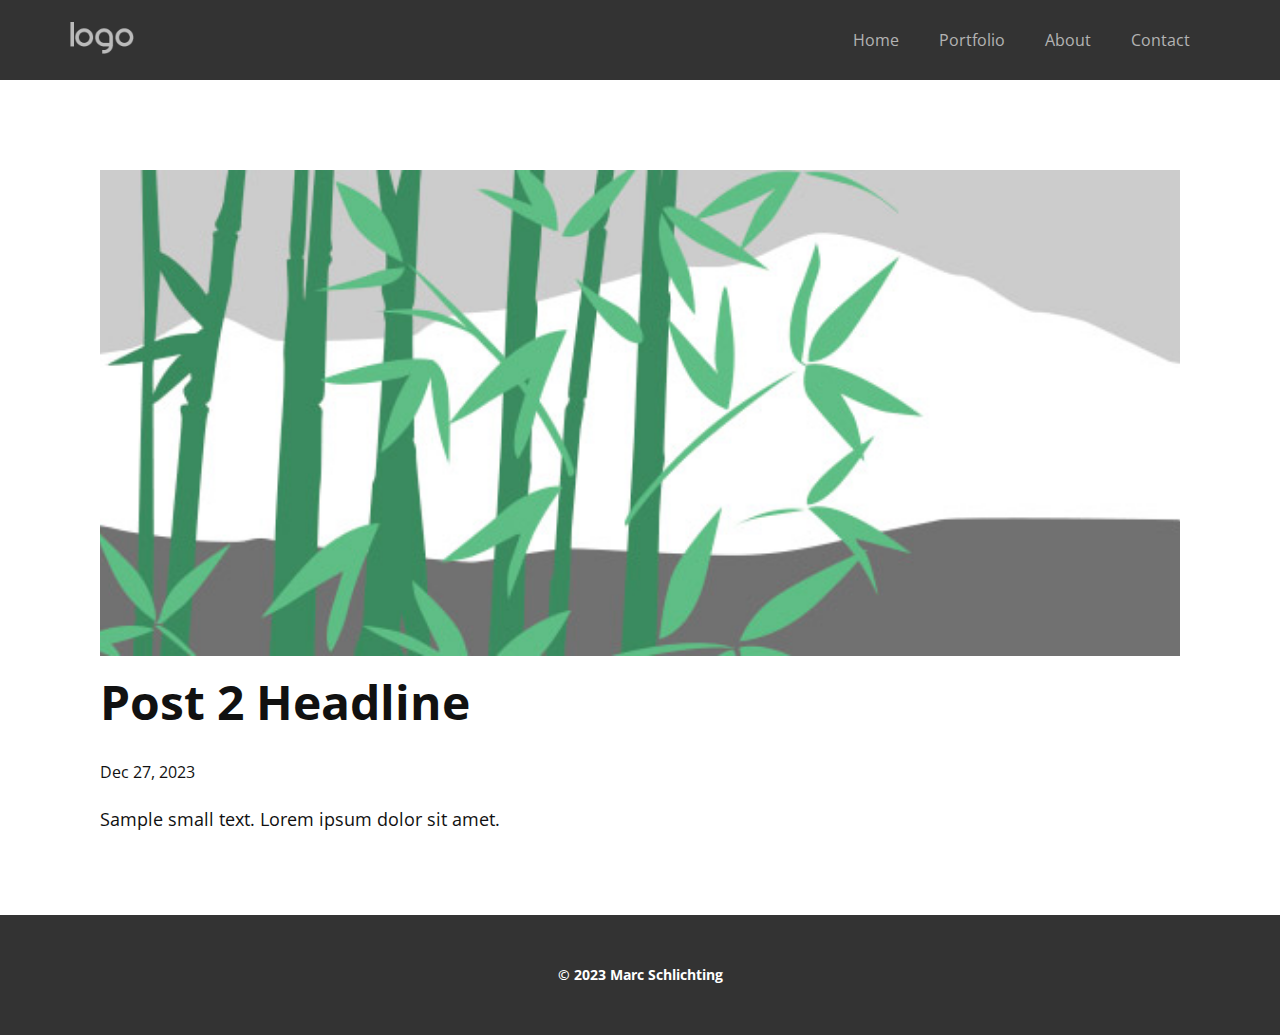
<file: blog/post-1.html>
<!DOCTYPE html>
<html style="font-size: 16px;" lang="en"><head>
    <meta name="viewport" content="width=device-width, initial-scale=1.0">
    <meta charset="utf-8">
    <meta name="keywords" content="Post 1 Headline">
    <meta name="description" content="">
    <title>Post 2 Headline</title>
    <link rel="stylesheet" href="../nicepage.css" media="screen">
<link rel="stylesheet" href="../Post-Template.css" media="screen">
    <script class="u-script" type="text/javascript" src="../jquery.js" defer=""></script>
    <script class="u-script" type="text/javascript" src="../nicepage.js" defer=""></script>
    <meta name="generator" content="Nicepage 6.2.1, nicepage.com">
    <link id="u-theme-google-font" rel="stylesheet" href="https://fonts.googleapis.com/css?family=Roboto:100,100i,300,300i,400,400i,500,500i,700,700i,900,900i|Open+Sans:300,300i,400,400i,500,500i,600,600i,700,700i,800,800i">
    
    
    
    <script type="application/ld+json">{
		"@context": "http://schema.org",
		"@type": "Organization",
		"name": "Site1",
		"logo": "images/default-logo.png"
}</script>
    <meta name="theme-color" content="#478ac9">
  <meta data-intl-tel-input-cdn-path="intlTelInput/"></head>
  <body data-path-to-root="./" data-include-products="false" class="u-body u-xl-mode" data-lang="en"><header class="u-clearfix u-grey-80 u-header u-header" id="sec-8f45"><div class="u-clearfix u-sheet u-valign-middle u-sheet-1">
        <a href="https://nicepage.com" class="u-image u-logo u-image-1">
          <img src="../images/default-logo.png" class="u-logo-image u-logo-image-1">
        </a>
        <nav class="u-menu u-menu-one-level u-offcanvas u-menu-1" data-responsive-from="MD">
          <div class="menu-collapse" style="font-size: 1rem; letter-spacing: 0px;">
            <a class="u-button-style u-custom-left-right-menu-spacing u-custom-padding-bottom u-custom-text-active-color u-custom-text-color u-custom-text-hover-color u-custom-top-bottom-menu-spacing u-nav-link u-text-active-palette-1-base u-text-hover-palette-2-base" href="#">
              <svg class="u-svg-link" viewBox="0 0 24 24"><use xmlns:xlink="http://www.w3.org/1999/xlink" xlink:href="#menu-hamburger"></use></svg>
              <svg class="u-svg-content" version="1.1" id="menu-hamburger" viewBox="0 0 16 16" x="0px" y="0px" xmlns:xlink="http://www.w3.org/1999/xlink" xmlns="http://www.w3.org/2000/svg"><g><rect y="1" width="16" height="2"></rect><rect y="7" width="16" height="2"></rect><rect y="13" width="16" height="2"></rect>
</g></svg>
            </a>
          </div>
          <div class="u-custom-menu u-nav-container">
            <ul class="u-nav u-unstyled u-nav-1"><li class="u-nav-item"><a class="u-button-style u-nav-link u-text-active-grey-5 u-text-grey-30 u-text-hover-grey-5" href="../Home.html" style="padding: 10px 20px;">Home</a>
</li><li class="u-nav-item"><a class="u-button-style u-nav-link u-text-active-grey-5 u-text-grey-30 u-text-hover-grey-5" href="../Portfolio.html" style="padding: 10px 20px;">Portfolio</a>
</li><li class="u-nav-item"><a class="u-button-style u-nav-link u-text-active-grey-5 u-text-grey-30 u-text-hover-grey-5" href="../About.html" style="padding: 10px 20px;">About</a>
</li><li class="u-nav-item"><a class="u-button-style u-nav-link u-text-active-grey-5 u-text-grey-30 u-text-hover-grey-5" href="../Contact.html" style="padding: 10px 20px;">Contact</a>
</li></ul>
          </div>
          <div class="u-custom-menu u-nav-container-collapse">
            <div class="u-black u-container-style u-inner-container-layout u-opacity u-opacity-95 u-sidenav">
              <div class="u-inner-container-layout u-sidenav-overflow">
                <div class="u-menu-close"></div>
                <ul class="u-align-center u-nav u-popupmenu-items u-unstyled u-nav-2"><li class="u-nav-item"><a class="u-button-style u-nav-link" href="../Home.html">Home</a>
</li><li class="u-nav-item"><a class="u-button-style u-nav-link" href="../Portfolio.html">Portfolio</a>
</li><li class="u-nav-item"><a class="u-button-style u-nav-link" href="../About.html">About</a>
</li><li class="u-nav-item"><a class="u-button-style u-nav-link" href="../Contact.html">Contact</a>
</li></ul>
              </div>
            </div>
            <div class="u-black u-menu-overlay u-opacity u-opacity-70"></div>
          </div>
        </nav>
      </div></header>
    <section class="u-align-center u-clearfix u-section-1" id="sec-1676">
      <div class="u-clearfix u-sheet u-valign-middle-md u-valign-middle-sm u-valign-middle-xs u-sheet-1"><!--post_details--><!--post_details_options_json--><!--{"source":""}--><!--/post_details_options_json--><!--blog_post-->
        <div class="u-container-style u-expanded-width u-post-details u-post-details-1">
          <div class="u-container-layout u-valign-middle u-container-layout-1"><!--blog_post_image-->
            <img alt="" class="u-blog-control u-expanded-width u-image u-image-default u-image-1" src="../images/68f64b9d.jpeg"><!--/blog_post_image--><!--blog_post_header-->
            <h2 class="u-blog-control u-text u-text-1">Post 2 Headline</h2><!--/blog_post_header--><!--blog_post_metadata-->
            <div class="u-blog-control u-metadata u-metadata-1"><!--blog_post_metadata_date-->
              <span class="u-meta-date u-meta-icon">Dec 27, 2023</span><!--/blog_post_metadata_date--><!--blog_post_metadata_category-->
              <!--/blog_post_metadata_category--><!--blog_post_metadata_comments-->
              <!--/blog_post_metadata_comments-->
            </div><!--/blog_post_metadata--><!--blog_post_content-->
            <div class="u-align-justify u-blog-control u-post-content u-text u-text-2 fr-view">
  Sample small text. Lorem ipsum dolor sit amet.
  </div><!--/blog_post_content-->
          </div>
        </div><!--/blog_post--><!--/post_details-->
      </div>
    </section>
    
    
    
    <footer class="u-align-center u-clearfix u-footer u-grey-80 u-footer" id="sec-ac00"><div class="u-clearfix u-sheet u-valign-middle u-sheet-1">
        <p class="u-text u-text-1"><b>© 2023 Marc Schlichting</b>
        </p>
      </div></footer>
  
</body></html>
</file>
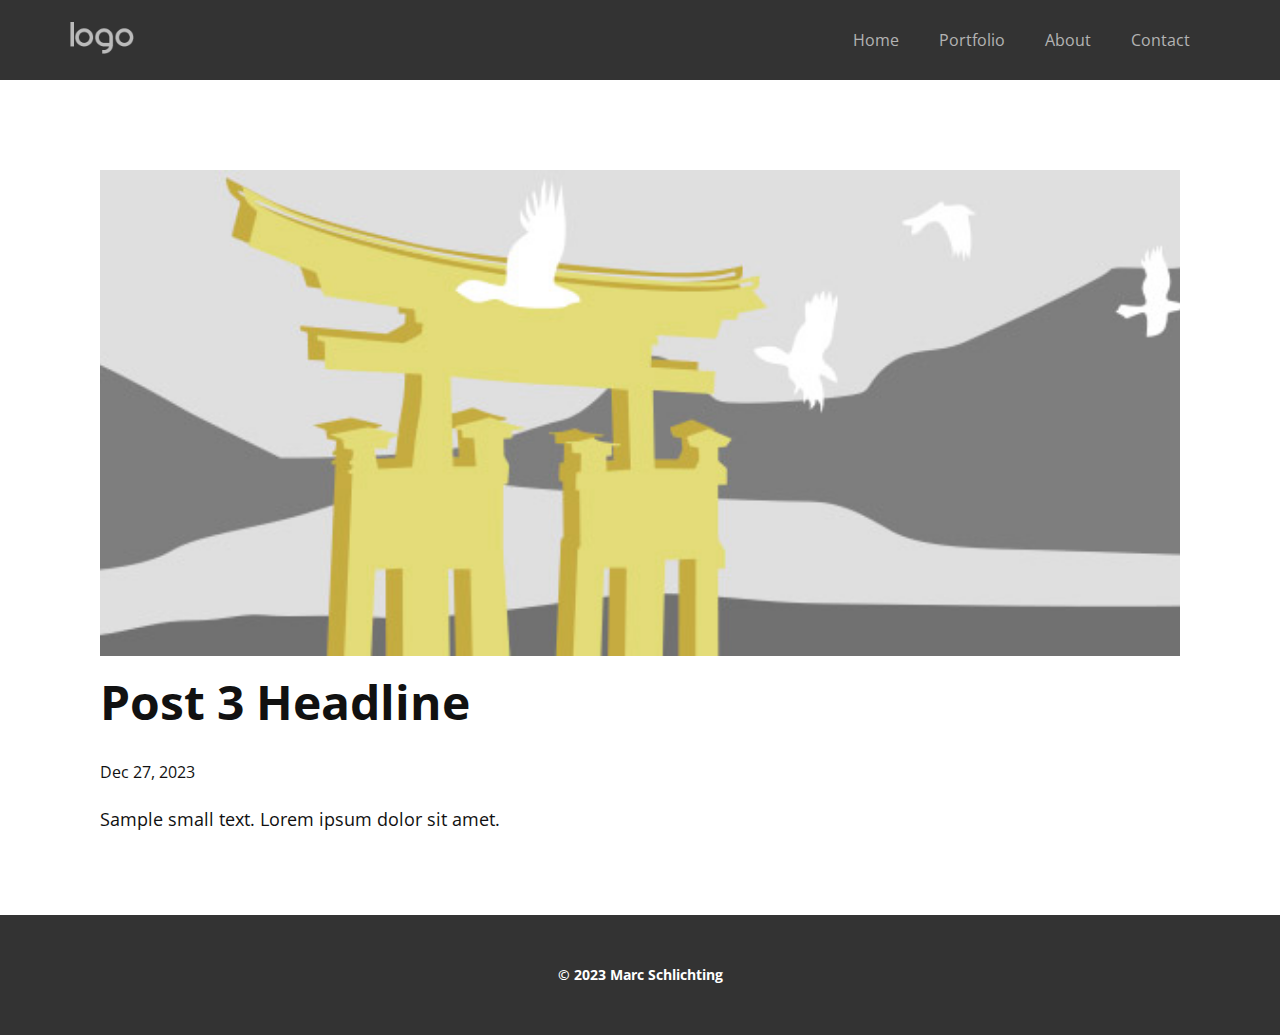
<file: blog/post-2.html>
<!DOCTYPE html>
<html style="font-size: 16px;" lang="en"><head>
    <meta name="viewport" content="width=device-width, initial-scale=1.0">
    <meta charset="utf-8">
    <meta name="keywords" content="Post 1 Headline">
    <meta name="description" content="">
    <title>Post 3 Headline</title>
    <link rel="stylesheet" href="../nicepage.css" media="screen">
<link rel="stylesheet" href="../Post-Template.css" media="screen">
    <script class="u-script" type="text/javascript" src="../jquery.js" defer=""></script>
    <script class="u-script" type="text/javascript" src="../nicepage.js" defer=""></script>
    <meta name="generator" content="Nicepage 6.2.1, nicepage.com">
    <link id="u-theme-google-font" rel="stylesheet" href="https://fonts.googleapis.com/css?family=Roboto:100,100i,300,300i,400,400i,500,500i,700,700i,900,900i|Open+Sans:300,300i,400,400i,500,500i,600,600i,700,700i,800,800i">
    
    
    
    <script type="application/ld+json">{
		"@context": "http://schema.org",
		"@type": "Organization",
		"name": "Site1",
		"logo": "images/default-logo.png"
}</script>
    <meta name="theme-color" content="#478ac9">
  <meta data-intl-tel-input-cdn-path="intlTelInput/"></head>
  <body data-path-to-root="./" data-include-products="false" class="u-body u-xl-mode" data-lang="en"><header class="u-clearfix u-grey-80 u-header u-header" id="sec-8f45"><div class="u-clearfix u-sheet u-valign-middle u-sheet-1">
        <a href="https://nicepage.com" class="u-image u-logo u-image-1">
          <img src="../images/default-logo.png" class="u-logo-image u-logo-image-1">
        </a>
        <nav class="u-menu u-menu-one-level u-offcanvas u-menu-1" data-responsive-from="MD">
          <div class="menu-collapse" style="font-size: 1rem; letter-spacing: 0px;">
            <a class="u-button-style u-custom-left-right-menu-spacing u-custom-padding-bottom u-custom-text-active-color u-custom-text-color u-custom-text-hover-color u-custom-top-bottom-menu-spacing u-nav-link u-text-active-palette-1-base u-text-hover-palette-2-base" href="#">
              <svg class="u-svg-link" viewBox="0 0 24 24"><use xmlns:xlink="http://www.w3.org/1999/xlink" xlink:href="#menu-hamburger"></use></svg>
              <svg class="u-svg-content" version="1.1" id="menu-hamburger" viewBox="0 0 16 16" x="0px" y="0px" xmlns:xlink="http://www.w3.org/1999/xlink" xmlns="http://www.w3.org/2000/svg"><g><rect y="1" width="16" height="2"></rect><rect y="7" width="16" height="2"></rect><rect y="13" width="16" height="2"></rect>
</g></svg>
            </a>
          </div>
          <div class="u-custom-menu u-nav-container">
            <ul class="u-nav u-unstyled u-nav-1"><li class="u-nav-item"><a class="u-button-style u-nav-link u-text-active-grey-5 u-text-grey-30 u-text-hover-grey-5" href="../Home.html" style="padding: 10px 20px;">Home</a>
</li><li class="u-nav-item"><a class="u-button-style u-nav-link u-text-active-grey-5 u-text-grey-30 u-text-hover-grey-5" href="../Portfolio.html" style="padding: 10px 20px;">Portfolio</a>
</li><li class="u-nav-item"><a class="u-button-style u-nav-link u-text-active-grey-5 u-text-grey-30 u-text-hover-grey-5" href="../About.html" style="padding: 10px 20px;">About</a>
</li><li class="u-nav-item"><a class="u-button-style u-nav-link u-text-active-grey-5 u-text-grey-30 u-text-hover-grey-5" href="../Contact.html" style="padding: 10px 20px;">Contact</a>
</li></ul>
          </div>
          <div class="u-custom-menu u-nav-container-collapse">
            <div class="u-black u-container-style u-inner-container-layout u-opacity u-opacity-95 u-sidenav">
              <div class="u-inner-container-layout u-sidenav-overflow">
                <div class="u-menu-close"></div>
                <ul class="u-align-center u-nav u-popupmenu-items u-unstyled u-nav-2"><li class="u-nav-item"><a class="u-button-style u-nav-link" href="../Home.html">Home</a>
</li><li class="u-nav-item"><a class="u-button-style u-nav-link" href="../Portfolio.html">Portfolio</a>
</li><li class="u-nav-item"><a class="u-button-style u-nav-link" href="../About.html">About</a>
</li><li class="u-nav-item"><a class="u-button-style u-nav-link" href="../Contact.html">Contact</a>
</li></ul>
              </div>
            </div>
            <div class="u-black u-menu-overlay u-opacity u-opacity-70"></div>
          </div>
        </nav>
      </div></header>
    <section class="u-align-center u-clearfix u-section-1" id="sec-1676">
      <div class="u-clearfix u-sheet u-valign-middle-md u-valign-middle-sm u-valign-middle-xs u-sheet-1"><!--post_details--><!--post_details_options_json--><!--{"source":""}--><!--/post_details_options_json--><!--blog_post-->
        <div class="u-container-style u-expanded-width u-post-details u-post-details-1">
          <div class="u-container-layout u-valign-middle u-container-layout-1"><!--blog_post_image-->
            <img alt="" class="u-blog-control u-expanded-width u-image u-image-default u-image-1" src="../images/8ad73f3c.jpeg"><!--/blog_post_image--><!--blog_post_header-->
            <h2 class="u-blog-control u-text u-text-1">Post 3 Headline</h2><!--/blog_post_header--><!--blog_post_metadata-->
            <div class="u-blog-control u-metadata u-metadata-1"><!--blog_post_metadata_date-->
              <span class="u-meta-date u-meta-icon">Dec 27, 2023</span><!--/blog_post_metadata_date--><!--blog_post_metadata_category-->
              <!--/blog_post_metadata_category--><!--blog_post_metadata_comments-->
              <!--/blog_post_metadata_comments-->
            </div><!--/blog_post_metadata--><!--blog_post_content-->
            <div class="u-align-justify u-blog-control u-post-content u-text u-text-2 fr-view">
  Sample small text. Lorem ipsum dolor sit amet.
  </div><!--/blog_post_content-->
          </div>
        </div><!--/blog_post--><!--/post_details-->
      </div>
    </section>
    
    
    
    <footer class="u-align-center u-clearfix u-footer u-grey-80 u-footer" id="sec-ac00"><div class="u-clearfix u-sheet u-valign-middle u-sheet-1">
        <p class="u-text u-text-1"><b>© 2023 Marc Schlichting</b>
        </p>
      </div></footer>
  
</body></html>
</file>
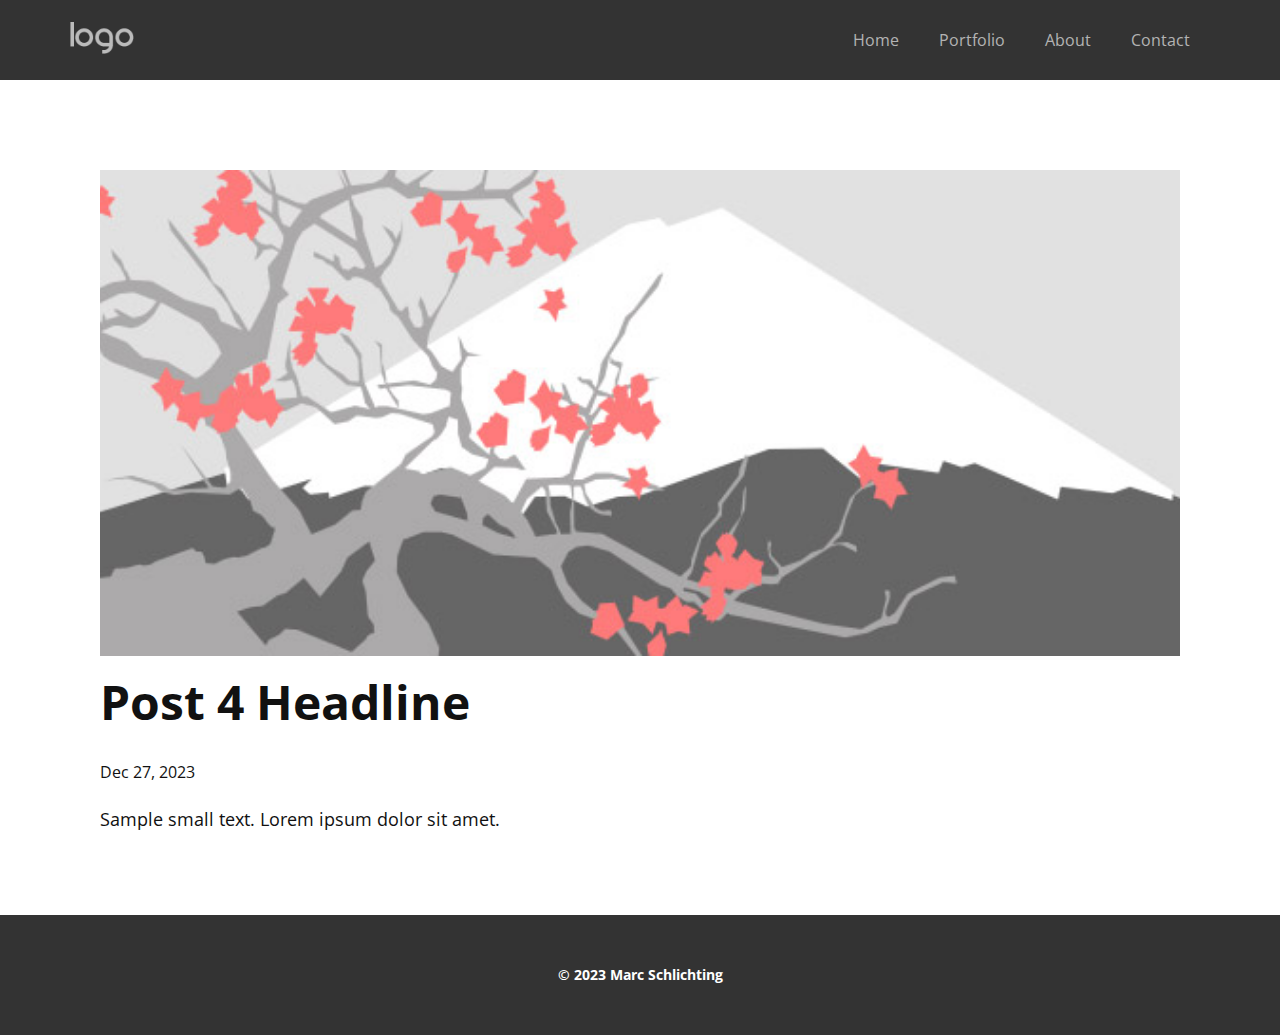
<file: blog/post-3.html>
<!DOCTYPE html>
<html style="font-size: 16px;" lang="en"><head>
    <meta name="viewport" content="width=device-width, initial-scale=1.0">
    <meta charset="utf-8">
    <meta name="keywords" content="Post 1 Headline">
    <meta name="description" content="">
    <title>Post 4 Headline</title>
    <link rel="stylesheet" href="../nicepage.css" media="screen">
<link rel="stylesheet" href="../Post-Template.css" media="screen">
    <script class="u-script" type="text/javascript" src="../jquery.js" defer=""></script>
    <script class="u-script" type="text/javascript" src="../nicepage.js" defer=""></script>
    <meta name="generator" content="Nicepage 6.2.1, nicepage.com">
    <link id="u-theme-google-font" rel="stylesheet" href="https://fonts.googleapis.com/css?family=Roboto:100,100i,300,300i,400,400i,500,500i,700,700i,900,900i|Open+Sans:300,300i,400,400i,500,500i,600,600i,700,700i,800,800i">
    
    
    
    <script type="application/ld+json">{
		"@context": "http://schema.org",
		"@type": "Organization",
		"name": "Site1",
		"logo": "images/default-logo.png"
}</script>
    <meta name="theme-color" content="#478ac9">
  <meta data-intl-tel-input-cdn-path="intlTelInput/"></head>
  <body data-path-to-root="./" data-include-products="false" class="u-body u-xl-mode" data-lang="en"><header class="u-clearfix u-grey-80 u-header u-header" id="sec-8f45"><div class="u-clearfix u-sheet u-valign-middle u-sheet-1">
        <a href="https://nicepage.com" class="u-image u-logo u-image-1">
          <img src="../images/default-logo.png" class="u-logo-image u-logo-image-1">
        </a>
        <nav class="u-menu u-menu-one-level u-offcanvas u-menu-1" data-responsive-from="MD">
          <div class="menu-collapse" style="font-size: 1rem; letter-spacing: 0px;">
            <a class="u-button-style u-custom-left-right-menu-spacing u-custom-padding-bottom u-custom-text-active-color u-custom-text-color u-custom-text-hover-color u-custom-top-bottom-menu-spacing u-nav-link u-text-active-palette-1-base u-text-hover-palette-2-base" href="#">
              <svg class="u-svg-link" viewBox="0 0 24 24"><use xmlns:xlink="http://www.w3.org/1999/xlink" xlink:href="#menu-hamburger"></use></svg>
              <svg class="u-svg-content" version="1.1" id="menu-hamburger" viewBox="0 0 16 16" x="0px" y="0px" xmlns:xlink="http://www.w3.org/1999/xlink" xmlns="http://www.w3.org/2000/svg"><g><rect y="1" width="16" height="2"></rect><rect y="7" width="16" height="2"></rect><rect y="13" width="16" height="2"></rect>
</g></svg>
            </a>
          </div>
          <div class="u-custom-menu u-nav-container">
            <ul class="u-nav u-unstyled u-nav-1"><li class="u-nav-item"><a class="u-button-style u-nav-link u-text-active-grey-5 u-text-grey-30 u-text-hover-grey-5" href="../Home.html" style="padding: 10px 20px;">Home</a>
</li><li class="u-nav-item"><a class="u-button-style u-nav-link u-text-active-grey-5 u-text-grey-30 u-text-hover-grey-5" href="../Portfolio.html" style="padding: 10px 20px;">Portfolio</a>
</li><li class="u-nav-item"><a class="u-button-style u-nav-link u-text-active-grey-5 u-text-grey-30 u-text-hover-grey-5" href="../About.html" style="padding: 10px 20px;">About</a>
</li><li class="u-nav-item"><a class="u-button-style u-nav-link u-text-active-grey-5 u-text-grey-30 u-text-hover-grey-5" href="../Contact.html" style="padding: 10px 20px;">Contact</a>
</li></ul>
          </div>
          <div class="u-custom-menu u-nav-container-collapse">
            <div class="u-black u-container-style u-inner-container-layout u-opacity u-opacity-95 u-sidenav">
              <div class="u-inner-container-layout u-sidenav-overflow">
                <div class="u-menu-close"></div>
                <ul class="u-align-center u-nav u-popupmenu-items u-unstyled u-nav-2"><li class="u-nav-item"><a class="u-button-style u-nav-link" href="../Home.html">Home</a>
</li><li class="u-nav-item"><a class="u-button-style u-nav-link" href="../Portfolio.html">Portfolio</a>
</li><li class="u-nav-item"><a class="u-button-style u-nav-link" href="../About.html">About</a>
</li><li class="u-nav-item"><a class="u-button-style u-nav-link" href="../Contact.html">Contact</a>
</li></ul>
              </div>
            </div>
            <div class="u-black u-menu-overlay u-opacity u-opacity-70"></div>
          </div>
        </nav>
      </div></header>
    <section class="u-align-center u-clearfix u-section-1" id="sec-1676">
      <div class="u-clearfix u-sheet u-valign-middle-md u-valign-middle-sm u-valign-middle-xs u-sheet-1"><!--post_details--><!--post_details_options_json--><!--{"source":""}--><!--/post_details_options_json--><!--blog_post-->
        <div class="u-container-style u-expanded-width u-post-details u-post-details-1">
          <div class="u-container-layout u-valign-middle u-container-layout-1"><!--blog_post_image-->
            <img alt="" class="u-blog-control u-expanded-width u-image u-image-default u-image-1" src="../images/0fd3416c.jpeg"><!--/blog_post_image--><!--blog_post_header-->
            <h2 class="u-blog-control u-text u-text-1">Post 4 Headline</h2><!--/blog_post_header--><!--blog_post_metadata-->
            <div class="u-blog-control u-metadata u-metadata-1"><!--blog_post_metadata_date-->
              <span class="u-meta-date u-meta-icon">Dec 27, 2023</span><!--/blog_post_metadata_date--><!--blog_post_metadata_category-->
              <!--/blog_post_metadata_category--><!--blog_post_metadata_comments-->
              <!--/blog_post_metadata_comments-->
            </div><!--/blog_post_metadata--><!--blog_post_content-->
            <div class="u-align-justify u-blog-control u-post-content u-text u-text-2 fr-view">
  Sample small text. Lorem ipsum dolor sit amet.
  </div><!--/blog_post_content-->
          </div>
        </div><!--/blog_post--><!--/post_details-->
      </div>
    </section>
    
    
    
    <footer class="u-align-center u-clearfix u-footer u-grey-80 u-footer" id="sec-ac00"><div class="u-clearfix u-sheet u-valign-middle u-sheet-1">
        <p class="u-text u-text-1"><b>© 2023 Marc Schlichting</b>
        </p>
      </div></footer>
  
</body></html>
</file>
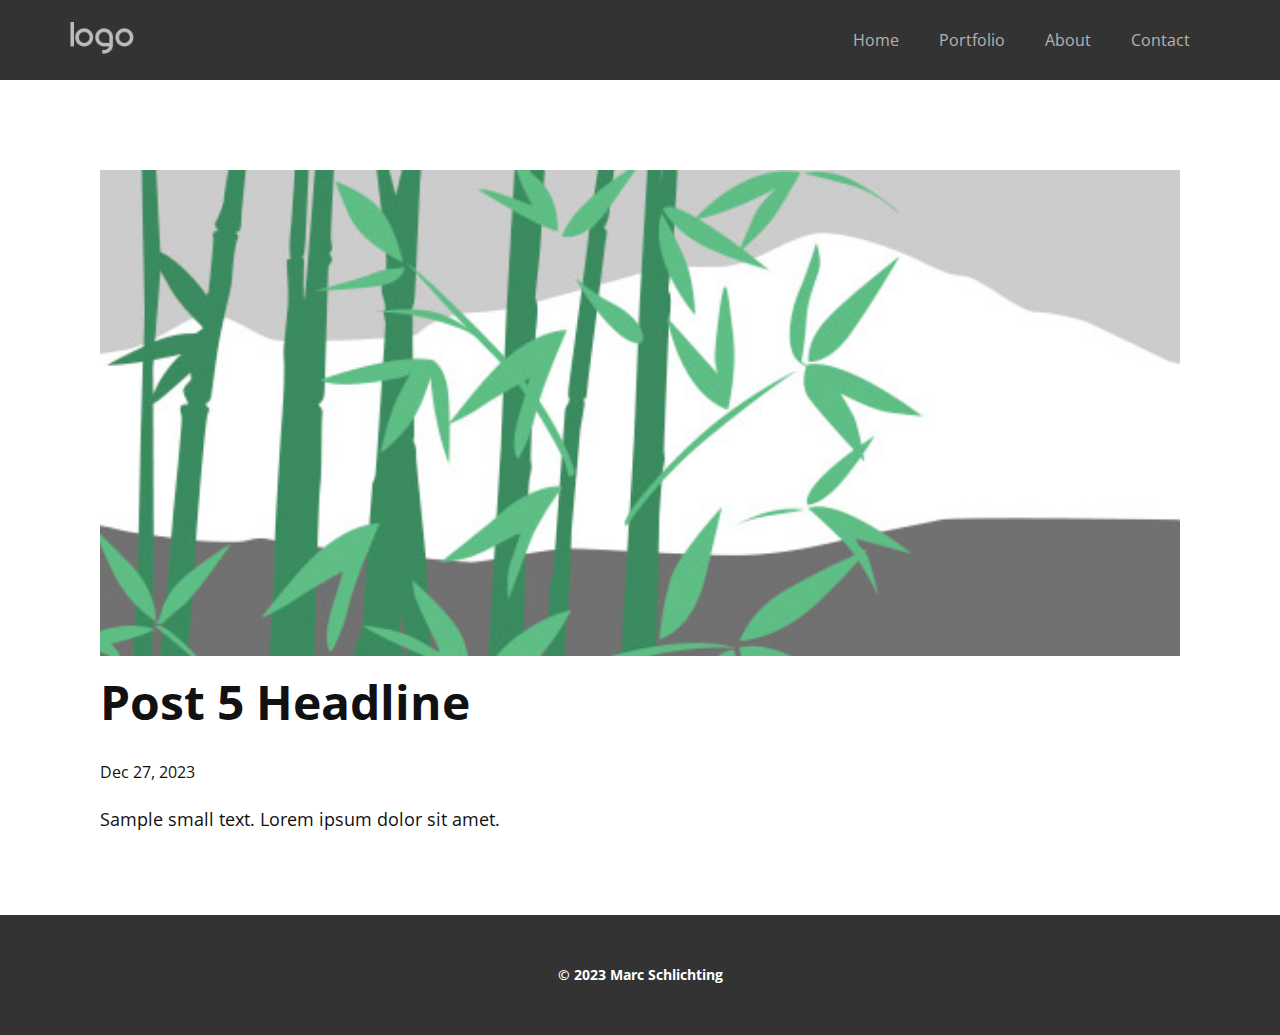
<file: blog/post-4.html>
<!DOCTYPE html>
<html style="font-size: 16px;" lang="en"><head>
    <meta name="viewport" content="width=device-width, initial-scale=1.0">
    <meta charset="utf-8">
    <meta name="keywords" content="Post 1 Headline">
    <meta name="description" content="">
    <title>Post 5 Headline</title>
    <link rel="stylesheet" href="../nicepage.css" media="screen">
<link rel="stylesheet" href="../Post-Template.css" media="screen">
    <script class="u-script" type="text/javascript" src="../jquery.js" defer=""></script>
    <script class="u-script" type="text/javascript" src="../nicepage.js" defer=""></script>
    <meta name="generator" content="Nicepage 6.2.1, nicepage.com">
    <link id="u-theme-google-font" rel="stylesheet" href="https://fonts.googleapis.com/css?family=Roboto:100,100i,300,300i,400,400i,500,500i,700,700i,900,900i|Open+Sans:300,300i,400,400i,500,500i,600,600i,700,700i,800,800i">
    
    
    
    <script type="application/ld+json">{
		"@context": "http://schema.org",
		"@type": "Organization",
		"name": "Site1",
		"logo": "images/default-logo.png"
}</script>
    <meta name="theme-color" content="#478ac9">
  <meta data-intl-tel-input-cdn-path="intlTelInput/"></head>
  <body data-path-to-root="./" data-include-products="false" class="u-body u-xl-mode" data-lang="en"><header class="u-clearfix u-grey-80 u-header u-header" id="sec-8f45"><div class="u-clearfix u-sheet u-valign-middle u-sheet-1">
        <a href="https://nicepage.com" class="u-image u-logo u-image-1">
          <img src="../images/default-logo.png" class="u-logo-image u-logo-image-1">
        </a>
        <nav class="u-menu u-menu-one-level u-offcanvas u-menu-1" data-responsive-from="MD">
          <div class="menu-collapse" style="font-size: 1rem; letter-spacing: 0px;">
            <a class="u-button-style u-custom-left-right-menu-spacing u-custom-padding-bottom u-custom-text-active-color u-custom-text-color u-custom-text-hover-color u-custom-top-bottom-menu-spacing u-nav-link u-text-active-palette-1-base u-text-hover-palette-2-base" href="#">
              <svg class="u-svg-link" viewBox="0 0 24 24"><use xmlns:xlink="http://www.w3.org/1999/xlink" xlink:href="#menu-hamburger"></use></svg>
              <svg class="u-svg-content" version="1.1" id="menu-hamburger" viewBox="0 0 16 16" x="0px" y="0px" xmlns:xlink="http://www.w3.org/1999/xlink" xmlns="http://www.w3.org/2000/svg"><g><rect y="1" width="16" height="2"></rect><rect y="7" width="16" height="2"></rect><rect y="13" width="16" height="2"></rect>
</g></svg>
            </a>
          </div>
          <div class="u-custom-menu u-nav-container">
            <ul class="u-nav u-unstyled u-nav-1"><li class="u-nav-item"><a class="u-button-style u-nav-link u-text-active-grey-5 u-text-grey-30 u-text-hover-grey-5" href="../Home.html" style="padding: 10px 20px;">Home</a>
</li><li class="u-nav-item"><a class="u-button-style u-nav-link u-text-active-grey-5 u-text-grey-30 u-text-hover-grey-5" href="../Portfolio.html" style="padding: 10px 20px;">Portfolio</a>
</li><li class="u-nav-item"><a class="u-button-style u-nav-link u-text-active-grey-5 u-text-grey-30 u-text-hover-grey-5" href="../About.html" style="padding: 10px 20px;">About</a>
</li><li class="u-nav-item"><a class="u-button-style u-nav-link u-text-active-grey-5 u-text-grey-30 u-text-hover-grey-5" href="../Contact.html" style="padding: 10px 20px;">Contact</a>
</li></ul>
          </div>
          <div class="u-custom-menu u-nav-container-collapse">
            <div class="u-black u-container-style u-inner-container-layout u-opacity u-opacity-95 u-sidenav">
              <div class="u-inner-container-layout u-sidenav-overflow">
                <div class="u-menu-close"></div>
                <ul class="u-align-center u-nav u-popupmenu-items u-unstyled u-nav-2"><li class="u-nav-item"><a class="u-button-style u-nav-link" href="../Home.html">Home</a>
</li><li class="u-nav-item"><a class="u-button-style u-nav-link" href="../Portfolio.html">Portfolio</a>
</li><li class="u-nav-item"><a class="u-button-style u-nav-link" href="../About.html">About</a>
</li><li class="u-nav-item"><a class="u-button-style u-nav-link" href="../Contact.html">Contact</a>
</li></ul>
              </div>
            </div>
            <div class="u-black u-menu-overlay u-opacity u-opacity-70"></div>
          </div>
        </nav>
      </div></header>
    <section class="u-align-center u-clearfix u-section-1" id="sec-1676">
      <div class="u-clearfix u-sheet u-valign-middle-md u-valign-middle-sm u-valign-middle-xs u-sheet-1"><!--post_details--><!--post_details_options_json--><!--{"source":""}--><!--/post_details_options_json--><!--blog_post-->
        <div class="u-container-style u-expanded-width u-post-details u-post-details-1">
          <div class="u-container-layout u-valign-middle u-container-layout-1"><!--blog_post_image-->
            <img alt="" class="u-blog-control u-expanded-width u-image u-image-default u-image-1" src="../images/68f64b9d.jpeg"><!--/blog_post_image--><!--blog_post_header-->
            <h2 class="u-blog-control u-text u-text-1">Post 5 Headline</h2><!--/blog_post_header--><!--blog_post_metadata-->
            <div class="u-blog-control u-metadata u-metadata-1"><!--blog_post_metadata_date-->
              <span class="u-meta-date u-meta-icon">Dec 27, 2023</span><!--/blog_post_metadata_date--><!--blog_post_metadata_category-->
              <!--/blog_post_metadata_category--><!--blog_post_metadata_comments-->
              <!--/blog_post_metadata_comments-->
            </div><!--/blog_post_metadata--><!--blog_post_content-->
            <div class="u-align-justify u-blog-control u-post-content u-text u-text-2 fr-view">
  Sample small text. Lorem ipsum dolor sit amet.
  </div><!--/blog_post_content-->
          </div>
        </div><!--/blog_post--><!--/post_details-->
      </div>
    </section>
    
    
    
    <footer class="u-align-center u-clearfix u-footer u-grey-80 u-footer" id="sec-ac00"><div class="u-clearfix u-sheet u-valign-middle u-sheet-1">
        <p class="u-text u-text-1"><b>© 2023 Marc Schlichting</b>
        </p>
      </div></footer>
  
</body></html>
</file>
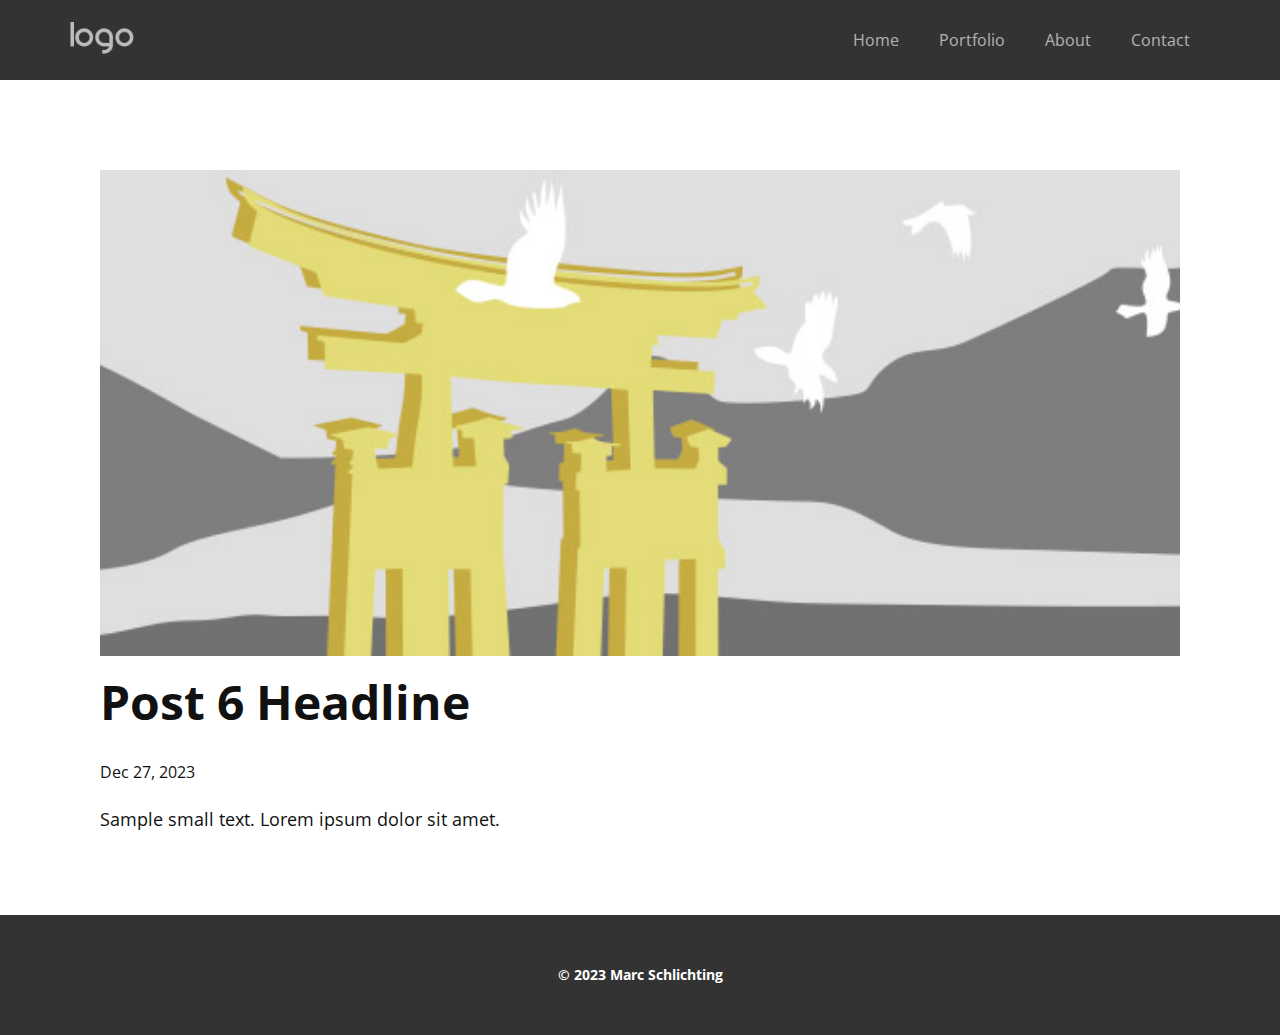
<file: blog/post-5.html>
<!DOCTYPE html>
<html style="font-size: 16px;" lang="en"><head>
    <meta name="viewport" content="width=device-width, initial-scale=1.0">
    <meta charset="utf-8">
    <meta name="keywords" content="Post 1 Headline">
    <meta name="description" content="">
    <title>Post 6 Headline</title>
    <link rel="stylesheet" href="../nicepage.css" media="screen">
<link rel="stylesheet" href="../Post-Template.css" media="screen">
    <script class="u-script" type="text/javascript" src="../jquery.js" defer=""></script>
    <script class="u-script" type="text/javascript" src="../nicepage.js" defer=""></script>
    <meta name="generator" content="Nicepage 6.2.1, nicepage.com">
    <link id="u-theme-google-font" rel="stylesheet" href="https://fonts.googleapis.com/css?family=Roboto:100,100i,300,300i,400,400i,500,500i,700,700i,900,900i|Open+Sans:300,300i,400,400i,500,500i,600,600i,700,700i,800,800i">
    
    
    
    <script type="application/ld+json">{
		"@context": "http://schema.org",
		"@type": "Organization",
		"name": "Site1",
		"logo": "images/default-logo.png"
}</script>
    <meta name="theme-color" content="#478ac9">
  <meta data-intl-tel-input-cdn-path="intlTelInput/"></head>
  <body data-path-to-root="./" data-include-products="false" class="u-body u-xl-mode" data-lang="en"><header class="u-clearfix u-grey-80 u-header u-header" id="sec-8f45"><div class="u-clearfix u-sheet u-valign-middle u-sheet-1">
        <a href="https://nicepage.com" class="u-image u-logo u-image-1">
          <img src="../images/default-logo.png" class="u-logo-image u-logo-image-1">
        </a>
        <nav class="u-menu u-menu-one-level u-offcanvas u-menu-1" data-responsive-from="MD">
          <div class="menu-collapse" style="font-size: 1rem; letter-spacing: 0px;">
            <a class="u-button-style u-custom-left-right-menu-spacing u-custom-padding-bottom u-custom-text-active-color u-custom-text-color u-custom-text-hover-color u-custom-top-bottom-menu-spacing u-nav-link u-text-active-palette-1-base u-text-hover-palette-2-base" href="#">
              <svg class="u-svg-link" viewBox="0 0 24 24"><use xmlns:xlink="http://www.w3.org/1999/xlink" xlink:href="#menu-hamburger"></use></svg>
              <svg class="u-svg-content" version="1.1" id="menu-hamburger" viewBox="0 0 16 16" x="0px" y="0px" xmlns:xlink="http://www.w3.org/1999/xlink" xmlns="http://www.w3.org/2000/svg"><g><rect y="1" width="16" height="2"></rect><rect y="7" width="16" height="2"></rect><rect y="13" width="16" height="2"></rect>
</g></svg>
            </a>
          </div>
          <div class="u-custom-menu u-nav-container">
            <ul class="u-nav u-unstyled u-nav-1"><li class="u-nav-item"><a class="u-button-style u-nav-link u-text-active-grey-5 u-text-grey-30 u-text-hover-grey-5" href="../Home.html" style="padding: 10px 20px;">Home</a>
</li><li class="u-nav-item"><a class="u-button-style u-nav-link u-text-active-grey-5 u-text-grey-30 u-text-hover-grey-5" href="../Portfolio.html" style="padding: 10px 20px;">Portfolio</a>
</li><li class="u-nav-item"><a class="u-button-style u-nav-link u-text-active-grey-5 u-text-grey-30 u-text-hover-grey-5" href="../About.html" style="padding: 10px 20px;">About</a>
</li><li class="u-nav-item"><a class="u-button-style u-nav-link u-text-active-grey-5 u-text-grey-30 u-text-hover-grey-5" href="../Contact.html" style="padding: 10px 20px;">Contact</a>
</li></ul>
          </div>
          <div class="u-custom-menu u-nav-container-collapse">
            <div class="u-black u-container-style u-inner-container-layout u-opacity u-opacity-95 u-sidenav">
              <div class="u-inner-container-layout u-sidenav-overflow">
                <div class="u-menu-close"></div>
                <ul class="u-align-center u-nav u-popupmenu-items u-unstyled u-nav-2"><li class="u-nav-item"><a class="u-button-style u-nav-link" href="../Home.html">Home</a>
</li><li class="u-nav-item"><a class="u-button-style u-nav-link" href="../Portfolio.html">Portfolio</a>
</li><li class="u-nav-item"><a class="u-button-style u-nav-link" href="../About.html">About</a>
</li><li class="u-nav-item"><a class="u-button-style u-nav-link" href="../Contact.html">Contact</a>
</li></ul>
              </div>
            </div>
            <div class="u-black u-menu-overlay u-opacity u-opacity-70"></div>
          </div>
        </nav>
      </div></header>
    <section class="u-align-center u-clearfix u-section-1" id="sec-1676">
      <div class="u-clearfix u-sheet u-valign-middle-md u-valign-middle-sm u-valign-middle-xs u-sheet-1"><!--post_details--><!--post_details_options_json--><!--{"source":""}--><!--/post_details_options_json--><!--blog_post-->
        <div class="u-container-style u-expanded-width u-post-details u-post-details-1">
          <div class="u-container-layout u-valign-middle u-container-layout-1"><!--blog_post_image-->
            <img alt="" class="u-blog-control u-expanded-width u-image u-image-default u-image-1" src="../images/8ad73f3c.jpeg"><!--/blog_post_image--><!--blog_post_header-->
            <h2 class="u-blog-control u-text u-text-1">Post 6 Headline</h2><!--/blog_post_header--><!--blog_post_metadata-->
            <div class="u-blog-control u-metadata u-metadata-1"><!--blog_post_metadata_date-->
              <span class="u-meta-date u-meta-icon">Dec 27, 2023</span><!--/blog_post_metadata_date--><!--blog_post_metadata_category-->
              <!--/blog_post_metadata_category--><!--blog_post_metadata_comments-->
              <!--/blog_post_metadata_comments-->
            </div><!--/blog_post_metadata--><!--blog_post_content-->
            <div class="u-align-justify u-blog-control u-post-content u-text u-text-2 fr-view">
  Sample small text. Lorem ipsum dolor sit amet.
  </div><!--/blog_post_content-->
          </div>
        </div><!--/blog_post--><!--/post_details-->
      </div>
    </section>
    
    
    
    <footer class="u-align-center u-clearfix u-footer u-grey-80 u-footer" id="sec-ac00"><div class="u-clearfix u-sheet u-valign-middle u-sheet-1">
        <p class="u-text u-text-1"><b>© 2023 Marc Schlichting</b>
        </p>
      </div></footer>
  
</body></html>
</file>
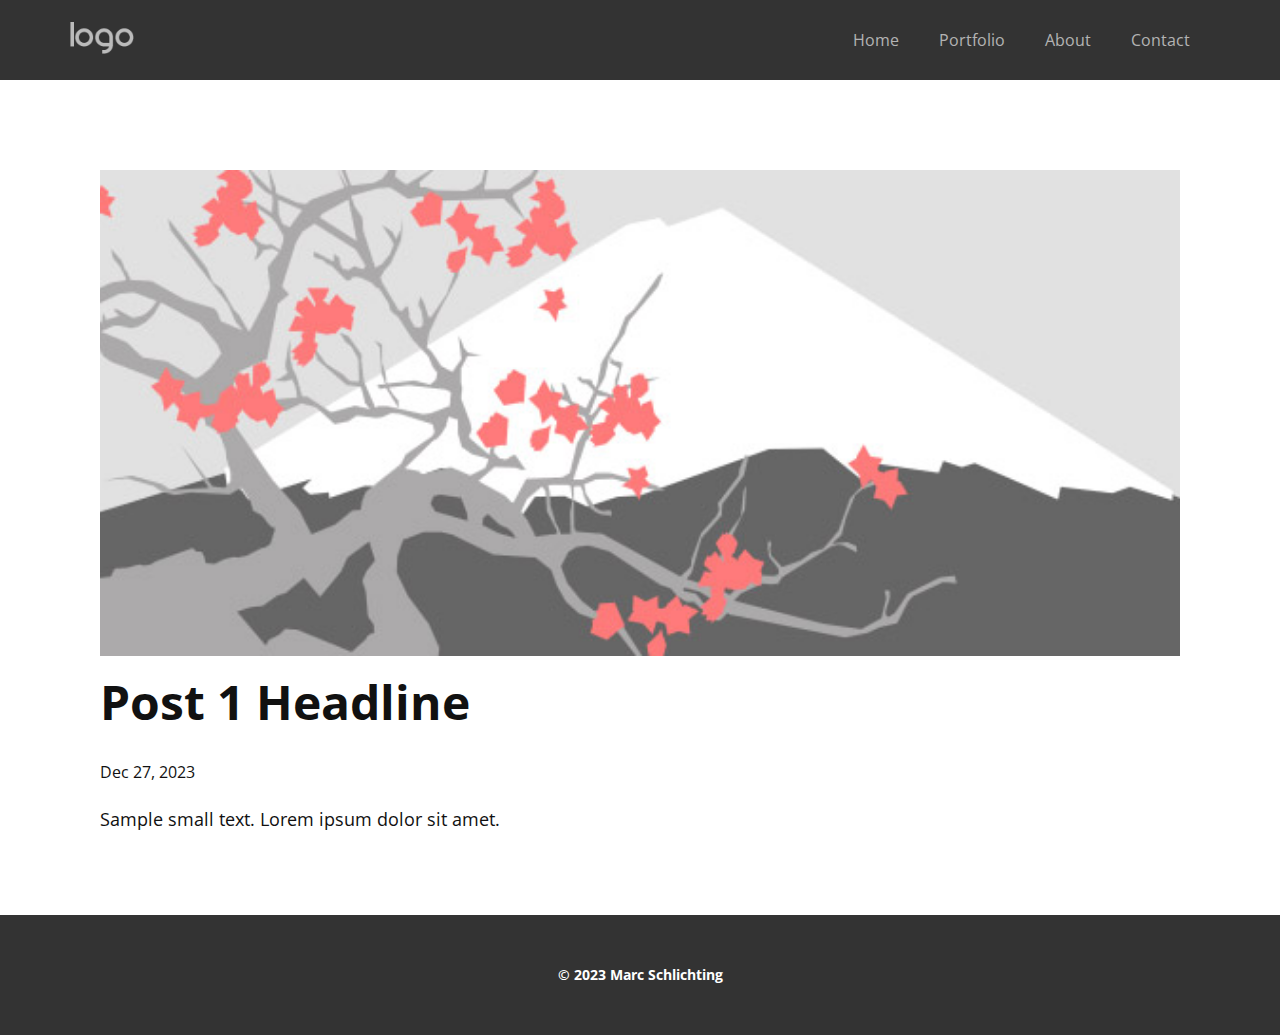
<file: blog/post.html>
<!DOCTYPE html>
<html style="font-size: 16px;" lang="en"><head>
    <meta name="viewport" content="width=device-width, initial-scale=1.0">
    <meta charset="utf-8">
    <meta name="keywords" content="Post 1 Headline">
    <meta name="description" content="">
    <title>Post 1 Headline</title>
    <link rel="stylesheet" href="../nicepage.css" media="screen">
<link rel="stylesheet" href="../Post-Template.css" media="screen">
    <script class="u-script" type="text/javascript" src="../jquery.js" defer=""></script>
    <script class="u-script" type="text/javascript" src="../nicepage.js" defer=""></script>
    <meta name="generator" content="Nicepage 6.2.1, nicepage.com">
    <link id="u-theme-google-font" rel="stylesheet" href="https://fonts.googleapis.com/css?family=Roboto:100,100i,300,300i,400,400i,500,500i,700,700i,900,900i|Open+Sans:300,300i,400,400i,500,500i,600,600i,700,700i,800,800i">
    
    
    
    <script type="application/ld+json">{
		"@context": "http://schema.org",
		"@type": "Organization",
		"name": "Site1",
		"logo": "images/default-logo.png"
}</script>
    <meta name="theme-color" content="#478ac9">
  <meta data-intl-tel-input-cdn-path="intlTelInput/"></head>
  <body data-path-to-root="./" data-include-products="false" class="u-body u-xl-mode" data-lang="en"><header class="u-clearfix u-grey-80 u-header u-header" id="sec-8f45"><div class="u-clearfix u-sheet u-valign-middle u-sheet-1">
        <a href="https://nicepage.com" class="u-image u-logo u-image-1">
          <img src="../images/default-logo.png" class="u-logo-image u-logo-image-1">
        </a>
        <nav class="u-menu u-menu-one-level u-offcanvas u-menu-1" data-responsive-from="MD">
          <div class="menu-collapse" style="font-size: 1rem; letter-spacing: 0px;">
            <a class="u-button-style u-custom-left-right-menu-spacing u-custom-padding-bottom u-custom-text-active-color u-custom-text-color u-custom-text-hover-color u-custom-top-bottom-menu-spacing u-nav-link u-text-active-palette-1-base u-text-hover-palette-2-base" href="#">
              <svg class="u-svg-link" viewBox="0 0 24 24"><use xmlns:xlink="http://www.w3.org/1999/xlink" xlink:href="#menu-hamburger"></use></svg>
              <svg class="u-svg-content" version="1.1" id="menu-hamburger" viewBox="0 0 16 16" x="0px" y="0px" xmlns:xlink="http://www.w3.org/1999/xlink" xmlns="http://www.w3.org/2000/svg"><g><rect y="1" width="16" height="2"></rect><rect y="7" width="16" height="2"></rect><rect y="13" width="16" height="2"></rect>
</g></svg>
            </a>
          </div>
          <div class="u-custom-menu u-nav-container">
            <ul class="u-nav u-unstyled u-nav-1"><li class="u-nav-item"><a class="u-button-style u-nav-link u-text-active-grey-5 u-text-grey-30 u-text-hover-grey-5" href="../Home.html" style="padding: 10px 20px;">Home</a>
</li><li class="u-nav-item"><a class="u-button-style u-nav-link u-text-active-grey-5 u-text-grey-30 u-text-hover-grey-5" href="../Portfolio.html" style="padding: 10px 20px;">Portfolio</a>
</li><li class="u-nav-item"><a class="u-button-style u-nav-link u-text-active-grey-5 u-text-grey-30 u-text-hover-grey-5" href="../About.html" style="padding: 10px 20px;">About</a>
</li><li class="u-nav-item"><a class="u-button-style u-nav-link u-text-active-grey-5 u-text-grey-30 u-text-hover-grey-5" href="../Contact.html" style="padding: 10px 20px;">Contact</a>
</li></ul>
          </div>
          <div class="u-custom-menu u-nav-container-collapse">
            <div class="u-black u-container-style u-inner-container-layout u-opacity u-opacity-95 u-sidenav">
              <div class="u-inner-container-layout u-sidenav-overflow">
                <div class="u-menu-close"></div>
                <ul class="u-align-center u-nav u-popupmenu-items u-unstyled u-nav-2"><li class="u-nav-item"><a class="u-button-style u-nav-link" href="../Home.html">Home</a>
</li><li class="u-nav-item"><a class="u-button-style u-nav-link" href="../Portfolio.html">Portfolio</a>
</li><li class="u-nav-item"><a class="u-button-style u-nav-link" href="../About.html">About</a>
</li><li class="u-nav-item"><a class="u-button-style u-nav-link" href="../Contact.html">Contact</a>
</li></ul>
              </div>
            </div>
            <div class="u-black u-menu-overlay u-opacity u-opacity-70"></div>
          </div>
        </nav>
      </div></header>
    <section class="u-align-center u-clearfix u-section-1" id="sec-1676">
      <div class="u-clearfix u-sheet u-valign-middle-md u-valign-middle-sm u-valign-middle-xs u-sheet-1"><!--post_details--><!--post_details_options_json--><!--{"source":""}--><!--/post_details_options_json--><!--blog_post-->
        <div class="u-container-style u-expanded-width u-post-details u-post-details-1">
          <div class="u-container-layout u-valign-middle u-container-layout-1"><!--blog_post_image-->
            <img alt="" class="u-blog-control u-expanded-width u-image u-image-default u-image-1" src="../images/0fd3416c.jpeg"><!--/blog_post_image--><!--blog_post_header-->
            <h2 class="u-blog-control u-text u-text-1">Post 1 Headline</h2><!--/blog_post_header--><!--blog_post_metadata-->
            <div class="u-blog-control u-metadata u-metadata-1"><!--blog_post_metadata_date-->
              <span class="u-meta-date u-meta-icon">Dec 27, 2023</span><!--/blog_post_metadata_date--><!--blog_post_metadata_category-->
              <!--/blog_post_metadata_category--><!--blog_post_metadata_comments-->
              <!--/blog_post_metadata_comments-->
            </div><!--/blog_post_metadata--><!--blog_post_content-->
            <div class="u-align-justify u-blog-control u-post-content u-text u-text-2 fr-view">
  Sample small text. Lorem ipsum dolor sit amet.
  </div><!--/blog_post_content-->
          </div>
        </div><!--/blog_post--><!--/post_details-->
      </div>
    </section>
    
    
    
    <footer class="u-align-center u-clearfix u-footer u-grey-80 u-footer" id="sec-ac00"><div class="u-clearfix u-sheet u-valign-middle u-sheet-1">
        <p class="u-text u-text-1"><b>© 2023 Marc Schlichting</b>
        </p>
      </div></footer>
  
</body></html>
</file>
